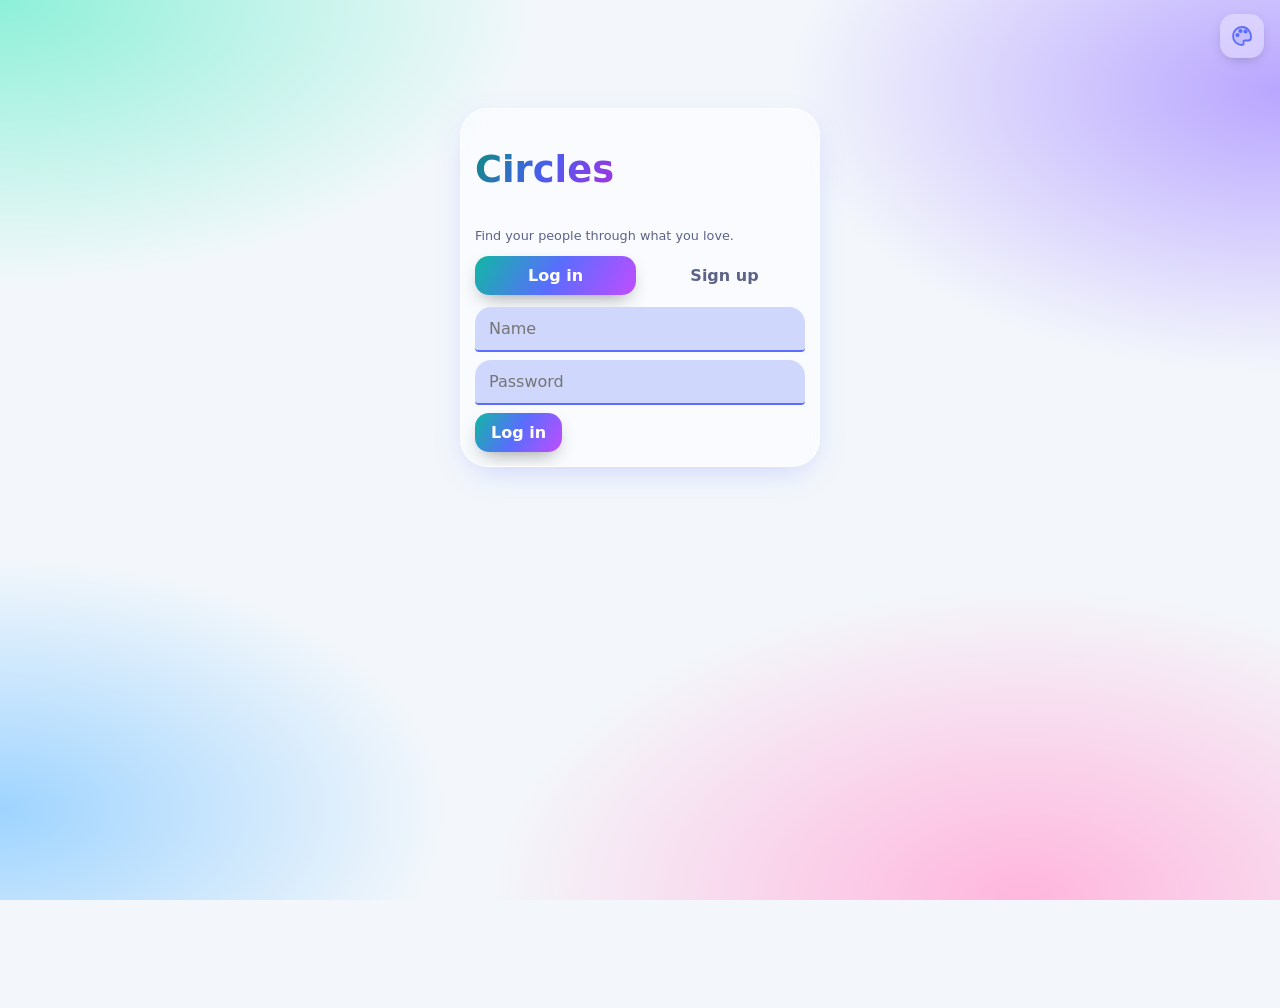
<file: index.html>
<!doctype html>
<html lang="en">
<head>
<!--
=====================================================================
 CIRCLES - a hobby-themed social app, all in ONE html file
=====================================================================
 The file has two big parts:
   <style>   the looks (CSS), written in layers - read its guide first
   <script>  the behaviour, split into four sections:
       ICONS       the drawings (hobby, navigation and reaction icons)
       MODELS  M   the data and the rules. Saves to the browser. No HTML here.
       VIEWS   V   functions that turn data into HTML text. They never change data.
       CONTROLLER C  what happens on a click: tell the Model to change the data,
                   then call render() so the View redraws the page.

 The loop that drives everything:
   click -> C.something() -> M changes + saves data -> render() -> V builds HTML -> page updates

 Saved in the browser (localStorage):
   circles-db-v2   users, posts, comments and direct messages
   circles-dark    "1" or "0"  (dark mode on/off)
   circles-skin    aurora | holographic | deep-ocean | classic

 Everything lives in your own browser - there is no shared server, so
 other people on other devices do not see your posts. Passwords are
 hashed (salted SHA-256), but this is a prototype, not a real login system.
=====================================================================
-->
<meta charset="utf-8">
<meta name="viewport" content="width=device-width, initial-scale=1, viewport-fit=cover">
<title>Circles</title>
<style>
/* ---------------------------------------------------------------------
   HOW THE CSS IS LAYERED
   CSS rules further DOWN override earlier ones when they are equally
   specific, so the file is a stack of layers:
     1. Foundation + hobby colours   variables (--bg, --ac ...) per hobby
     2. Base + components            plain layout: header, nav, cards, buttons
     3. Neumorphic layer             soft "pressed / raised" button look and dark mode
     4. Header, messages, files      square header, DM button, bubbles, file picker
     5. Skins                        Aurora / Holographic / Deep Ocean colours
     6. Shared skin rules            how those colours are applied on non-hobby pages
     7. Menu, comments, posts        appearance menu, threaded comments, square posts
     8. Classic fixes                tweaks for the "classic" skin

   WHICH ATTRIBUTES SWITCH THE LOOK (set by render() in the script)
     <body data-theme="swimming|books|...|none">  the hobby being viewed;
            "none" on Popular, Explore, My hobbies, Profile, Messages, login
     <body data-mode="light|dark">                 light or dark mode
     <body data-skin="aurora|holographic|...">     chosen theme (neutral pages only)
     <div data-h="swimming">                       a post/row: gives it its hobby's
            like/dislike colours (--up1/--up2 = like, --dn1/--dn2 = dislike)

   THE ":not(#x)" TRICK
   Writing body:not(#x) adds one "id" worth of priority to a selector, so a
   rule wins over the theme rules without needing !important.
   --------------------------------------------------------------------- */
/* ===== SHARED FOUNDATION: same font, shape and layout on every page ===== */
:root{
  --f:system-ui,-apple-system,"Segoe UI",Roboto,sans-serif;
  --r:14px;
  /* default colours (login screen and Popular page); each hobby overrides them below */
  --bg:#efede8;--card:#fff;--ink:#222;--mut:#6b6b6b;--ac:#3b3b3b;--on:#fff;
  /* default like/dislike colours */
  --up1:#2e9e5b;--up2:#7fd36b;--dn1:#e8742a;--dn2:#f2a45c;--uptx:#fff;--dntx:#fff}

/* ===== HOBBY COLOURS: colours only, nothing else may change per hobby =====
   Line 1 = page palette (header, background, buttons). Line 2 = like/dislike colours on that hobby's posts. */
/* Hobby palettes. Variables: --bg page, --card post background, --ink text, --mut faint text, --ac accent, --on text on the accent. */
[data-theme=swimming]{--bg:#dff1f5;--card:#f8fdff;--ink:#073247;--mut:#4d7a8c;--ac:#0b7fa8;--on:#fff}
[data-h=swimming]{--up1:#1e90ff;--up2:#38d0e8;--dn1:#ff5a47;--dn2:#ff9a62}
[data-theme=books]{--bg:#e7dcc6;--card:#f3ead8;--ink:#1a1714;--mut:#6e5a47;--ac:#4a2f1b;--on:#f3ead8}
[data-h=books]{--up1:#b9791f;--up2:#dcae4e;--dn1:#7a1f2b;--dn2:#b8465a}
[data-theme=gardening]{--bg:#e2ebd6;--card:#f4f8ec;--ink:#1d3320;--mut:#5b7552;--ac:#3f7a38;--on:#fff}
[data-h=gardening]{--up1:#2f9e44;--up2:#8bd450;--dn1:#e8590c;--dn2:#f5a623}
[data-theme=gaming]{--bg:#14102a;--card:#201a40;--ink:#ece8ff;--mut:#9d94d6;--ac:#8f6bff;--on:#14102a}
[data-h=gaming]{--up1:#22d3a0;--up2:#6bff8f;--dn1:#ff3b6b;--dn2:#ff7a45;--uptx:#14102a}
[data-theme=cooking]{--bg:#fbeedf;--card:#fff8ef;--ink:#3a1a10;--mut:#8a5a45;--ac:#b3301c;--on:#fff8ef}
[data-h=cooking]{--up1:#e8590c;--up2:#ffa94d;--dn1:#3b5bdb;--dn2:#74a0ff;--uptx:#3a1a10}
[data-theme=photography]{--bg:#1c1c1c;--card:#262626;--ink:#f0f0f0;--mut:#a0a0a0;--ac:#f2c14e;--on:#1c1c1c}
[data-h=photography]{--up1:#d99a1c;--up2:#f2c14e;--dn1:#4a6fa5;--dn2:#7fa3d1;--uptx:#1c1c1c}
[data-theme=running]{--bg:#fff1e8;--card:#fffaf6;--ink:#2a1608;--mut:#8a5a3a;--ac:#ff5a1f;--on:#fff}
[data-h=running]{--up1:#ff5a1f;--up2:#ffb347;--dn1:#2563eb;--dn2:#60a5fa}
[data-theme=music]{--bg:#1a1024;--card:#2a1a3a;--ink:#f5e9ff;--mut:#b79ad6;--ac:#e040fb;--on:#1a1024}
[data-h=music]{--up1:#e040fb;--up2:#ff80ab;--dn1:#00a8c0;--dn2:#4dd0e1}
[data-theme=painting]{--bg:#fdf6ee;--card:#fff;--ink:#2a2133;--mut:#7d6b8a;--ac:#e0457b;--on:#fff}
[data-h=painting]{--up1:#e0457b;--up2:#f5a623;--dn1:#2f9e98;--dn2:#2a7de1}
[data-theme=hiking]{--bg:#e9eadc;--card:#f6f6ec;--ink:#25301c;--mut:#6d7a5a;--ac:#6b4f2a;--on:#f6f6ec}
[data-h=hiking]{--up1:#4a8f3a;--up2:#9ccc65;--dn1:#8d5a2b;--dn2:#c98f4a}
[data-theme=cycling]{--bg:#e8f0f7;--card:#f7fbff;--ink:#10243a;--mut:#587490;--ac:#1769c9;--on:#fff}
[data-h=cycling]{--up1:#1769c9;--up2:#42a5f5;--dn1:#ef6c00;--dn2:#ffb300}
[data-theme=yoga]{--bg:#f1ebf5;--card:#fbf8fd;--ink:#3a2d4a;--mut:#8a7b9c;--ac:#8e6bbf;--on:#fff}
[data-h=yoga]{--up1:#8e6bbf;--up2:#d1a5ec;--dn1:#e08a6b;--dn2:#f4b183}
[data-theme=fishing]{--bg:#dfe9ea;--card:#f1f7f7;--ink:#14302f;--mut:#547572;--ac:#1f6f6b;--on:#fff}
[data-h=fishing]{--up1:#1f8f86;--up2:#5fd1bd;--dn1:#d9534f;--dn2:#f08a5d}
[data-theme=knitting]{--bg:#f6e9ea;--card:#fff6f6;--ink:#4a1d2c;--mut:#9a6a77;--ac:#c2415d;--on:#fff}
[data-h=knitting]{--up1:#c2415d;--up2:#ef8aa0;--dn1:#4b6cb7;--dn2:#8fa8e8}
[data-theme=chess]{--bg:#d9d4cc;--card:#efece6;--ink:#111;--mut:#5b564e;--ac:#111;--on:#efece6}
[data-h=chess]{--up1:#3d3d3d;--up2:#7a7a7a;--dn1:#c9a227;--dn2:#f0d56a;--dntx:#111}
[data-theme=astronomy]{--bg:#0b1026;--card:#151c3d;--ink:#e6ebff;--mut:#8d9bd1;--ac:#ffd166;--on:#0b1026}
[data-h=astronomy]{--up1:#ffd166;--up2:#ffe9a3;--dn1:#7b61ff;--dn2:#b39dff;--uptx:#0b1026}

/* ===== BASE ===== */
*{box-sizing:border-box}
html,body{margin:0;min-height:100%}
button,input,textarea{font:inherit}
body{--line:color-mix(in srgb,var(--ink) 18%,transparent);background:var(--bg);color:var(--ink);font-family:var(--f);transition:background .3s,color .3s}
header{background:var(--ac);color:var(--on);padding:calc(env(safe-area-inset-top,0px) + 16px) 18px 16px;display:flex;justify-content:space-between;align-items:center;gap:12px}
header h1{margin:0;font-size:1.4rem}
main{padding:16px 16px 120px;max-width:640px;margin:0 auto}
nav{position:fixed;left:0;right:0;bottom:0;display:flex;justify-content:center;gap:8px;padding:10px 8px calc(env(safe-area-inset-bottom,0px) + 12px);pointer-events:none}
nav button{display:flex;align-items:center;justify-content:center;width:48px;height:48px;pointer-events:auto;border:0;border-radius:14px;background:var(--card);color:var(--mut);cursor:pointer;box-shadow:0 2px 8px rgba(0,0,0,.18)}
nav button.on{background:var(--ac);color:var(--on)}
button:focus-visible,input:focus-visible,textarea:focus-visible{outline:2px solid var(--ac);outline-offset:2px}
.hico{opacity:.9;flex:none}.ico{flex:none;color:var(--ac)}

/* ===== COMPONENTS ===== */
.card{background:var(--card);border-radius:var(--r);padding:14px;margin-bottom:12px;overflow-wrap:anywhere}
.card img.ph{width:100%;border-radius:calc(var(--r) / 2);display:block;margin-top:8px}
.meta{color:var(--mut);font-size:.8rem}
textarea,input[type=text],input[type=password]{width:100%;color:var(--ink);background:var(--bg);border:1px solid var(--line);border-radius:calc(var(--r) / 2);padding:10px;margin-bottom:8px}
.btn{background:var(--ac);color:var(--on);border:0;border-radius:calc(var(--r) / 2);padding:10px 16px;cursor:pointer}
.btn.ghost{background:none;color:var(--mut);padding:4px 6px;font-size:.8rem}
.row{display:flex;justify-content:space-between;align-items:center;gap:12px}
.name,.who{display:flex;align-items:center;gap:12px}.who{cursor:pointer}
.name h2{margin:0}
.empty{color:var(--mut);text-align:center;padding:32px 8px}
.tog{display:flex;gap:8px;margin-bottom:12px}
.tog .btn{flex:1;background:none;color:var(--ac);border:1px solid var(--ac)}.tog .btn.on{background:var(--ac);color:var(--on)}
.av{border-radius:50%;object-fit:cover;background:var(--ac);color:var(--on);display:flex;align-items:center;justify-content:center;font-weight:700;flex:none}
.cm{border-top:1px solid var(--line);margin-top:10px;padding-top:8px}
.cm p{margin:6px 0}.faded{opacity:.5}
.auth{margin:12vh auto 0;max-width:360px}.err{color:#c0392b}
/* .toast = small message at the bottom of the screen (replaces the native alert pop-ups) */
.toast{position:fixed;left:50%;bottom:84px;transform:translateX(-50%);max-width:min(90vw,380px);background:#2b2b2b;color:#fff;padding:10px 16px;border-radius:14px;font-size:.88rem;box-shadow:0 6px 20px rgba(0,0,0,.3);z-index:1000;text-align:center}

/* ===== POST ACTIONS (like / dislike / comment / hide) ===== */
.acts{display:flex;align-items:flex-end;gap:4px;margin-top:10px;flex-wrap:wrap}
.acts button{display:flex;align-items:center;justify-content:center;width:36px;height:36px;padding:0;background:none;border:1px solid var(--line);border-radius:50%;color:var(--mut);cursor:pointer}
.acts button .ri{width:20px;height:20px}
.cb{display:inline-flex;flex-direction:column;align-items:center;gap:3px}   /* one reaction = number on top, round button below */
.cn{font-size:.85rem;line-height:1;font-weight:800;color:var(--mut)}
.acts>.cb .cn{font-size:.78rem}
.cb:has(button.up) .cn{color:var(--up1)}
.cb:has(button.dn) .cn{color:var(--dn1)}
.cn[data-n="0"],.cn[data-n=""]{visibility:hidden}   /* zero counts stay invisible but keep their space */
.cact{margin-top:6px}                                 /* the same row, but under a comment: smaller */
.cact button{width:30px;height:30px}
.cact button .ri{width:15px;height:15px}
.acts button.on{color:var(--on);background:var(--ac);border-color:var(--ac)}
.acts button.up{--c1:var(--up1);--c2:var(--up2);--tx:var(--uptx)}
.acts button.dn{--c1:var(--dn1);--c2:var(--dn2);--tx:var(--dntx)}
.acts button.up,.acts button.dn{color:var(--c1);border-color:color-mix(in srgb,var(--c1) 45%,transparent);background:linear-gradient(135deg,color-mix(in srgb,var(--c1) 16%,transparent),color-mix(in srgb,var(--c2) 16%,transparent))}
.acts button.up.on,.acts button.dn.on{color:var(--tx);border-color:transparent;background:linear-gradient(135deg,var(--c1),var(--c2))}

/* ===== VARIANT: Neumorphic buttons + Tonal posts, with dark/light mode ===== */
:root{--r:28px;--f:Roboto,"Google Sans","Segoe UI",system-ui,-apple-system,sans-serif;--ac:#6c63ff;--on:#fff}
/* both modes are derived from each hobby's accent colour */
/* Light and dark mode: both are generated from each hobby's accent colour (--ac) mixed with white or near-black.
   --acx is the accent as used on screen (lightened in dark mode); --k controls how strong the soft shadows are.
*/
body[data-mode=light]{--acx:var(--ac);--bg:color-mix(in srgb,var(--ac) 13%,#f6f5f2);--card:color-mix(in srgb,var(--ac) 5%,#fff);--ink:#1a1b20;--mut:#666a76;--k:.14}
body[data-mode=dark]{--acx:color-mix(in srgb,var(--ac) 50%,#fff);--bg:color-mix(in srgb,var(--ac) 14%,#0e0f13);--card:color-mix(in srgb,var(--ac) 18%,#14161b);--ink:#eceef3;--mut:#9a9eac;--on:#0e0f13;--k:.085}
/* Neumorphism: every raised button has TWO shadows, a dark one (--sd) down-right and a light one (--sl) up-left.
   --raise / --small = sticking out, --press = pushed in.
*/
body{--surf:var(--bg);--tone:color-mix(in srgb,var(--acx) 11%,var(--bg));--tone2:color-mix(in srgb,var(--acx) 21%,var(--bg));
 --sd:oklch(from var(--bg) calc(l - var(--k)) c h);--sl:oklch(from var(--bg) calc(l + var(--k)) c h);
 --raise:7px 7px 16px var(--sd),-7px -7px 16px var(--sl);--small:4px 4px 9px var(--sd),-4px -4px 9px var(--sl);--press:inset 5px 5px 10px var(--sd),inset -5px -5px 10px var(--sl)}
/* inside a post the surface is the tone colour, so button shadows are recomputed from it */
.card{--surf:var(--tone);--sd:oklch(from var(--tone) calc(l - var(--k)) c h);--sl:oklch(from var(--tone) calc(l + var(--k)) c h);
 --small:4px 4px 9px var(--sd),-4px -4px 9px var(--sl);--press:inset 4px 4px 8px var(--sd),inset -4px -4px 8px var(--sl)}
.ico,.hico,.ni,.ri{stroke-width:1.8}
.ico{color:var(--acx)}
button:focus-visible,input:focus-visible,textarea:focus-visible{outline-color:var(--acx)}

/* posts: tonal bento */
header{background:var(--acx);color:var(--on);border-radius:0 0 40px 40px;padding-bottom:24px}
.card{background:var(--tone);box-shadow:none;border:0}
.card img.ph{border-radius:20px}
.av{background:var(--tone2);color:var(--acx);box-shadow:none}
textarea,input[type=text],input[type=password]{background:var(--tone2);border:0;border-bottom:2px solid var(--acx);border-radius:16px 16px 4px 4px;padding:12px 14px;box-shadow:none;color:var(--ink)}

/* buttons: neumorphic */
nav button{background:var(--bg);color:var(--mut);box-shadow:var(--small);border-radius:18px}
nav button.on{background:var(--bg);color:var(--acx);box-shadow:var(--press)}
.btn{background:var(--surf);color:var(--acx);font-weight:700;border-radius:16px;box-shadow:var(--small)}
.btn:active{box-shadow:var(--press)}
.btn.ghost{background:none;box-shadow:none;color:var(--mut)}
.tog .btn{border:0;color:var(--mut)}
.tog .btn.on{background:var(--surf);color:var(--acx);box-shadow:var(--press)}
.acts button{border:0;background-color:var(--surf);box-shadow:3px 3px 7px var(--sd),-3px -3px 7px var(--sl)}
.acts button.on:not(.up):not(.dn){background:var(--surf);color:var(--acx);box-shadow:inset 3px 3px 6px var(--sd),inset -3px -3px 6px var(--sl)}
body[data-mode=dark] .acts button.up:not(.on),body[data-mode=dark] .acts button.dn:not(.on){color:color-mix(in srgb,var(--c1) 60%,#fff)}

body[data-mode=dark] header{background:color-mix(in srgb,var(--ac) 42%,#14151b);color:var(--ink)}

/* Header buttons (DM, + , appearance, join/leave): a square with a translucent version of the header's own text colour. */
/* ===== v2: square header, icon left, DM button, file picker, messages ===== */
header{border-radius:0;padding:calc(env(safe-area-inset-top,0px) + 14px) 16px 14px}
.hl{display:flex;align-items:center;gap:12px;min-width:0}
header h1{font-size:1.35rem;white-space:nowrap;overflow:hidden;text-overflow:ellipsis}
.hico{opacity:1;flex:none}
/* .dmbtn is the shared style for ALL square header buttons, not only messages. */
.dmbtn{position:relative;flex:none;width:44px;height:44px;border:0;border-radius:14px;display:flex;align-items:center;justify-content:center;cursor:pointer;color:inherit;background:color-mix(in srgb,currentColor 16%,transparent)}
.dmbtn.on{background:color-mix(in srgb,currentColor 30%,transparent);box-shadow:inset 0 0 0 2px currentColor}
.dmbtn:active{transform:scale(.96)}
.hr{display:flex;gap:6px;flex:none}
.hr .dmbtn{width:42px;height:42px}
/* .badge = the red unread counter on the DM button (.badge.in is the same thing inside a conversation row). */
.badge{position:absolute;top:-5px;right:-5px;min-width:18px;height:18px;padding:0 5px;border-radius:9px;background:#ff4d4f;color:#fff;font-size:.7rem;font-weight:700;display:flex;align-items:center;justify-content:center}
.badge.in{position:static;margin-top:4px;margin-left:auto}
/* file picker */
input[type=file]{width:100%;color:var(--mut);font-size:.85rem;padding:8px;border:0;border-radius:16px;background:var(--tone2);margin-bottom:8px}
input[type=file]::file-selector-button{margin-right:12px;border:0;border-radius:12px;padding:9px 14px;background:var(--surf);color:var(--acx);font:inherit;font-weight:700;cursor:pointer;box-shadow:var(--small)}
input[type=file]::file-selector-button:active{box-shadow:var(--press)}
/* messages */
.convo{cursor:pointer}.cv{min-width:0}.cr{text-align:right;flex:none;display:flex;flex-direction:column;align-items:flex-end}
.cut{white-space:nowrap;overflow:hidden;text-overflow:ellipsis;max-width:46vw}
.pick{padding:8px 0}
.btn{white-space:nowrap}
.row>h2{margin:0;font-size:1.2rem}
.msgs{display:flex;flex-direction:column;gap:6px;margin:12px 0}
/* Chat bubbles in a direct-message conversation: .me = yours (right), .them = theirs (left). */
.bub{max-width:80%;padding:10px 14px;border-radius:20px;line-height:1.35;overflow-wrap:anywhere}
.bub.me{align-self:flex-end;background:var(--acx);color:var(--on);border-bottom-right-radius:6px}
.bub.them{align-self:flex-start;background:var(--tone);border-bottom-left-radius:6px}
.bt{font-size:.68rem;opacity:.7;margin-top:2px}
.dmcomp{display:flex;gap:8px;align-items:flex-start;margin-top:12px}
.dmcomp input{flex:1;margin:0}

/* ===== THEMES ===== */
/* Skins. Two lines per skin (light + dark). Each line sets the same 20 variables that the shared rules below read:
     --bg page colour   --card post colour   --ink text   --mut faint text   --acx accent
     --bon text on gradient buttons   --hon text on the header
     --mesh page background (soft coloured blobs)   --hdr header background   --hfx glossy overlay on the header
     --cbg / --cbd / --csh / --cblur   card background, border, shadow, blur ("glass" effect)
     --grad main gradient (buttons, avatars, active nav)   --tgrad gradient used for heading text
     --navb / --navbd / --navsh   nav button background, border, shadow   --glow glow on the active nav button
   Optional extras a skin may add (each has a fallback below): --deco, --hsh, --hls, --htt, --hf, --hts, --cr, --btnsh.
   To make a new skin: copy two lines, change the name in [data-skin=...] and the colours, and add it to SKINS in the script.
*/
body[data-theme=none][data-skin=aurora][data-mode=light]{--bg:#eef3fb;--card:#fff;--ink:#16183a;--mut:#5c6288;--acx:#5b6cff;--bon:#fff;--hon:#fff;--mesh:radial-gradient(60% 45% at 0% 0%,#8ef0d8 0,transparent 70%),radial-gradient(55% 45% at 100% 10%,#b9a6ff 0,transparent 70%),radial-gradient(60% 50% at 80% 100%,#ffb6dd 0,transparent 70%),radial-gradient(50% 40% at 0% 90%,#9fd4ff 0,transparent 70%),#f3f7fb;--hdr:linear-gradient(110deg,#10b8a3,#5b6cff 55%,#c04dff);--hfx:radial-gradient(60% 140% at 85% -30%,rgba(255,255,255,.5),transparent 60%);--cbg:rgba(255,255,255,.55);--cbd:1px solid rgba(255,255,255,.75);--csh:0 10px 34px -12px rgba(91,108,255,.35);--cblur:blur(18px) saturate(160%);--grad:linear-gradient(120deg,#10b8a3,#5b6cff,#c04dff);--tgrad:linear-gradient(120deg,#0a8f80,#4b5cf0,#a233e0);--navb:rgba(255,255,255,.6);--navbd:rgba(255,255,255,.8);--navsh:0 8px 20px -8px rgba(91,108,255,.45);--glow:0 10px 24px -6px rgba(91,108,255,.7);}
body[data-theme=none][data-skin=aurora][data-mode=dark]{--bg:#080b1f;--card:#12142e;--ink:#eef0ff;--mut:#a3a9d6;--acx:#8ea0ff;--bon:#0a0c22;--hon:#fff;--mesh:radial-gradient(55% 45% at 0% 0%,rgba(16,184,163,.45),transparent 70%),radial-gradient(55% 45% at 100% 15%,rgba(139,92,255,.5),transparent 70%),radial-gradient(60% 50% at 70% 100%,rgba(255,80,180,.35),transparent 70%),#070a1c;--hdr:linear-gradient(110deg,#0b7f78,#3a3fd0 55%,#8a2fc9);--hfx:radial-gradient(60% 140% at 85% -30%,rgba(255,255,255,.22),transparent 60%);--cbg:rgba(20,24,56,.55);--cbd:1px solid rgba(255,255,255,.12);--csh:0 12px 40px -14px rgba(120,100,255,.55);--cblur:blur(18px) saturate(160%);--grad:linear-gradient(120deg,#2ee6c8,#7b8cff,#d36bff);--tgrad:linear-gradient(120deg,#2ee6c8,#8ea0ff,#e08aff);--navb:rgba(20,24,56,.6);--navbd:rgba(255,255,255,.14);--navsh:0 0 18px -6px rgba(123,140,255,.6);--glow:0 0 24px rgba(123,140,255,.75);}
body[data-theme=none][data-skin=holographic][data-mode=light]{--bg:#fbf8ff;--card:#fff;--ink:#241f4a;--mut:#6c6a96;--acx:#6a5af0;--bon:#1d1a44;--hon:#2a2350;--mesh:radial-gradient(60% 45% at 10% 5%,#ffc9ec,transparent 70%),radial-gradient(60% 45% at 95% 20%,#bfe3ff,transparent 70%),radial-gradient(60% 50% at 70% 100%,#c9ffe9,transparent 70%),radial-gradient(50% 40% at 0% 85%,#fff1b8,transparent 70%),#fbf8ff;--hdr:linear-gradient(115deg,#ff9bd5,#9ec8ff 30%,#9affd9 55%,#ffe98a 78%,#ffa6e0);--hfx:linear-gradient(105deg,transparent 35%,rgba(255,255,255,.65) 50%,transparent 65%);--cbg:linear-gradient(135deg,rgba(255,255,255,.8),rgba(255,232,248,.6) 40%,rgba(224,238,255,.6) 70%,rgba(226,255,244,.65));--cbd:1px solid rgba(255,255,255,.95);--csh:0 0 0 1px rgba(160,120,255,.16),0 12px 34px -14px rgba(120,140,255,.55);--cblur:blur(18px) saturate(160%);--grad:linear-gradient(120deg,#ff7ac8,#7aa8ff,#4fe0b8);--tgrad:linear-gradient(120deg,#d6329c,#3f6fe0,#139b78);--navb:rgba(255,255,255,.7);--navbd:rgba(255,255,255,.95);--navsh:0 8px 20px -8px rgba(122,168,255,.7);--glow:0 10px 24px -6px rgba(255,122,200,.7);}
body[data-theme=none][data-skin=holographic][data-mode=dark]{--bg:#0b0a1a;--card:#16142c;--ink:#f1eeff;--mut:#aaa6d6;--acx:#b9a8ff;--bon:#120f2a;--hon:#fff;--mesh:radial-gradient(55% 45% at 5% 0%,rgba(255,110,200,.4),transparent 70%),radial-gradient(55% 45% at 100% 20%,rgba(110,160,255,.4),transparent 70%),radial-gradient(60% 50% at 60% 100%,rgba(70,230,190,.32),transparent 70%),#0b0a1a;--hdr:linear-gradient(115deg,#a1317a,#3f5fc4 35%,#118a73 62%,#b8a02a 82%,#a1317a);--hfx:linear-gradient(105deg,transparent 35%,rgba(255,255,255,.28) 50%,transparent 65%);--cbg:linear-gradient(135deg,rgba(255,255,255,.11),rgba(180,160,255,.08) 50%,rgba(110,255,220,.09));--cbd:1px solid rgba(255,255,255,.15);--csh:0 12px 36px -14px rgba(150,130,255,.5);--cblur:blur(18px) saturate(160%);--grad:linear-gradient(120deg,#ff7ac8,#7aa8ff,#4fe0b8);--tgrad:linear-gradient(120deg,#ff9bd5,#9ec8ff,#7affd0);--navb:rgba(22,20,44,.65);--navbd:rgba(255,255,255,.16);--navsh:0 0 18px -6px rgba(122,168,255,.7);--glow:0 0 24px rgba(255,122,200,.6);}
body[data-theme=none][data-skin=deep-ocean][data-mode=light]{--bg:#e8f7fd;--card:#fff;--ink:#08283e;--mut:#4a7a92;--acx:#0a7bb8;--bon:#fff;--hon:#fff;--mesh:radial-gradient(70% 45% at 50% -5%,#b8f2ff,transparent 70%),radial-gradient(60% 50% at 0% 100%,#8fd0ff,transparent 70%),radial-gradient(60% 50% at 100% 90%,#7fe8d6,transparent 70%),#e8f7fd;--hdr:linear-gradient(110deg,#0a6fb8,#12a6c9 50%,#1fc9a8);--hfx:linear-gradient(180deg,rgba(255,255,255,0.34),transparent 65%);--cbg:rgba(255,255,255,.6);--cbd:1px solid rgba(255,255,255,.85);--csh:0 12px 34px -14px rgba(10,111,184,.55);--cblur:blur(16px) saturate(150%);--grad:linear-gradient(120deg,#0a6fb8,#12a6c9,#1fc9a8);--tgrad:linear-gradient(120deg,#0a5a99,#0a8aa6,#0b9a80);--navb:rgba(255,255,255,.65);--navbd:rgba(255,255,255,.9);--navsh:0 8px 20px -8px rgba(10,111,184,.55);--glow:0 10px 24px -6px rgba(10,150,200,.75);}
body[data-theme=none][data-skin=deep-ocean][data-mode=dark]{--bg:#03101f;--card:#0a2238;--ink:#e6f8ff;--mut:#8fc2d6;--acx:#4fd4ff;--bon:#03233a;--hon:#fff;--mesh:radial-gradient(70% 45% at 50% -5%,rgba(40,170,220,.45),transparent 70%),radial-gradient(60% 50% at 0% 100%,rgba(10,70,160,.6),transparent 70%),radial-gradient(60% 50% at 100% 90%,rgba(20,200,170,.3),transparent 70%),#03101f;--hdr:linear-gradient(110deg,#06406e,#0a7a99 55%,#10a58a);--hfx:linear-gradient(180deg,rgba(255,255,255,0.14),transparent 65%);--cbg:rgba(8,40,70,.58);--cbd:1px solid rgba(120,220,255,.18);--csh:0 14px 40px -14px rgba(0,160,220,.55);--cblur:blur(16px) saturate(150%);--grad:linear-gradient(120deg,#3cc0ff,#33e0d0,#6fffc4);--tgrad:linear-gradient(120deg,#4fd4ff,#4ff0dc,#8fffd2);--navb:rgba(8,40,70,.7);--navbd:rgba(120,220,255,.2);--navsh:0 0 18px -6px rgba(60,192,255,.6);--glow:0 0 24px rgba(60,224,255,.7);}

/* ===== stunning non-themed pages (Popular, Explore, My hobbies, Profile, Messages, login) ===== */
/* Skin rules shared by every skin on the neutral pages. They read the variables defined just above.
   .chip = the little coloured square with the hobby icon in the hobby lists.
*/
.chip{width:46px;height:46px;border-radius:15px;display:grid;place-items:center;flex:none;background:linear-gradient(135deg,var(--up1),var(--up2));color:var(--uptx,#fff);box-shadow:0 8px 16px -8px var(--up1)}
/* Page background, header, cards, buttons, nav, avatars, chat bubbles: all coloured from the skin's variables. */
body[data-theme=none]:not([data-skin=classic]){background:var(--mesh);background-attachment:fixed;min-height:100vh}
body[data-theme=none]:not([data-skin=classic]) header{background:var(--hdr);color:var(--hon);position:relative;overflow:hidden;box-shadow:var(--hsh,0 12px 30px -14px rgba(0,0,0,.45))}
body[data-theme=none]:not([data-skin=classic]) header::before{content:"";position:absolute;inset:0;background:var(--hfx,none);pointer-events:none}
body[data-theme=none]:not([data-skin=classic]) header>*{position:relative}
body[data-theme=none]:not([data-skin=classic]) header h1{letter-spacing:var(--hls,0);text-transform:var(--htt,none);font-family:var(--hf,inherit);text-shadow:var(--hts,none)}
body[data-theme=none]:not([data-skin=classic]) .card{position:relative;overflow:hidden;background:var(--cbg);border:var(--cbd);box-shadow:var(--csh);backdrop-filter:var(--cblur,none);-webkit-backdrop-filter:var(--cblur,none);border-radius:var(--cr,var(--r))}
/* Posts get a tint of their hobby colour and a 5px stripe down the left edge (the ::before element). */
body[data-theme=none]:not([data-skin=classic]) .card[data-h]:not(.row){padding-left:19px;background:radial-gradient(90% 70% at 100% 0%,color-mix(in srgb,var(--up1) 16%,transparent),transparent 65%),var(--cbg)}
body[data-theme=none]:not([data-skin=classic]) .card[data-h]:not(.row)::before{content:"";position:absolute;left:0;top:0;bottom:0;width:5px;background:linear-gradient(var(--up1),var(--up2))}
/* .pcard = the profile card with a gradient banner behind the avatar. */
body[data-theme=none]:not([data-skin=classic]) .pcard{padding-top:14px}
body[data-theme=none]:not([data-skin=classic]) .pcard::before{content:"";position:absolute;left:0;right:0;top:0;height:92px;background:var(--grad)}
body[data-theme=none]:not([data-skin=classic]) .pcard>*{position:relative}
body[data-theme=none]:not([data-skin=classic]) .pcard .name{margin-top:52px;align-items:flex-end}
body[data-theme=none]:not([data-skin=classic]) .pcard .av{border:4px solid var(--bg)}
body[data-theme=none]:not([data-skin=classic]) main h2,body[data-theme=none]:not([data-skin=classic]) .auth h1{background:var(--tgrad);-webkit-background-clip:text;background-clip:text;color:transparent;display:inline-block;font-family:var(--hf,inherit)}
body[data-theme=none]:not([data-skin=classic]) .auth h1{font-size:2.3rem}
body[data-theme=none]:not([data-skin=classic]) .btn{background:var(--grad);color:var(--bon);box-shadow:var(--btnsh,0 8px 20px -8px rgba(0,0,0,.45));font-weight:700;border-radius:14px}
body[data-theme=none]:not([data-skin=classic]) .btn:active{transform:translateY(1px);box-shadow:none}
body[data-theme=none]:not([data-skin=classic]) .btn.ghost,body[data-theme=none]:not([data-skin=classic]) .tog .btn:not(.on){background:none;box-shadow:none;color:var(--mut)}
body[data-theme=none]:not([data-skin=classic]) nav button{background:var(--navb);border:1px solid var(--navbd);box-shadow:var(--navsh);color:var(--mut);backdrop-filter:blur(14px);-webkit-backdrop-filter:blur(14px)}
body[data-theme=none]:not([data-skin=classic]) nav button.on{background:var(--grad);color:var(--bon);border-color:transparent;box-shadow:var(--glow)}
body[data-theme=none]:not([data-skin=classic]) .av{background:var(--grad);color:var(--bon);box-shadow:0 4px 12px -4px rgba(0,0,0,.4)}
body[data-theme=none]:not([data-skin=classic]) .acts button{background-color:color-mix(in srgb,var(--ink) 6%,transparent);box-shadow:none;border:1px solid color-mix(in srgb,var(--ink) 14%,transparent)}
body[data-theme=none]:not([data-skin=classic]) .bub.me{background:var(--grad);color:var(--bon)}
body[data-theme=none]:not([data-skin=classic]) .bub.them{background:var(--cbg);border:var(--cbd);backdrop-filter:var(--cblur,none);-webkit-backdrop-filter:var(--cblur,none)}
body[data-theme=none]:not([data-skin=classic])[data-mode=light] .dmbtn{background:rgba(255,255,255,.34)}
body[data-theme=none]:not([data-skin=classic])[data-mode=dark] .dmbtn{background:rgba(255,255,255,.16)}
body[data-theme=none]:not([data-skin=classic]) .dmbtn.on{background:rgba(255,255,255,.5);box-shadow:inset 0 0 0 2px currentColor}
body[data-theme=none]:not([data-skin=classic])::before{content:"";position:fixed;inset:0;z-index:-1;pointer-events:none;background:var(--deco,none)}

/* .authstyle = the appearance button floating top-right on the login screen (there is no header there).
   .skinmenu = the dropdown with the Light/Dark switch and the theme list (.seg = the switch, .skinopt = one theme row).
*/
/* ===== theme button + menu ===== */
.authstyle{position:fixed;top:calc(env(safe-area-inset-top,0px) + 14px);right:16px;z-index:5;color:var(--acx)}
.authstyle .dmbtn{background:var(--card,rgba(255,255,255,.5));box-shadow:0 4px 14px -6px rgba(0,0,0,.35)}
.skinback{position:fixed;inset:0;z-index:29}
.skinmenu{position:fixed;z-index:30;right:12px;top:calc(env(safe-area-inset-top,0px) + 66px);width:min(280px,calc(100vw - 24px));padding:10px;border-radius:24px;background:var(--card);color:var(--ink);box-shadow:0 18px 44px -10px rgba(0,0,0,.5),0 0 0 1px rgba(128,128,160,.25);display:flex;flex-direction:column;gap:4px;backdrop-filter:blur(18px)}
.skinmenu .seg{display:flex;gap:4px;padding:4px;border-radius:18px;background:rgba(128,128,160,.16);margin-bottom:6px}
.skinmenu .seg button{flex:1;display:flex;align-items:center;justify-content:center;gap:6px;border:0;background:none;color:var(--mut);padding:9px 6px;border-radius:14px;font:inherit;font-weight:600;cursor:pointer}
.skinmenu .seg button.on{background:var(--card);color:var(--ink);box-shadow:0 2px 8px -2px rgba(0,0,0,.35)}
.skinmenu .seg .ico{width:18px;height:18px}
.skinhint{font-size:.72rem;color:var(--mut);padding:4px 10px 8px;line-height:1.3}
.skinopt{display:flex;align-items:center;gap:12px;border:0;background:none;color:var(--ink);padding:8px 10px;border-radius:16px;font:inherit;font-weight:600;cursor:pointer;text-align:left}
.skinopt:hover{background:rgba(128,128,160,.14)}
.skinopt.on{background:rgba(128,128,160,.22)}
.skinopt .sw{width:30px;height:30px;border-radius:10px;flex:none;box-shadow:inset 0 0 0 1px rgba(255,255,255,.4),0 4px 10px -4px rgba(0,0,0,.4)}
.skinopt .ck{margin-left:auto;color:var(--acx)}
.dmsearch{width:100%;margin:10px 0 6px}
#dmres{max-height:46vh;overflow:auto}

/* Comments. Each comment is a .cmt; replies are .cmt inside .cmt, indented with a line in the hobby colour.
   After 3 levels (.flat) the indent stops so replies don't get squeezed on a phone.
*/
/* ===== threaded comments ===== */
/* .cmh = comment header (avatar, name, time). */
.cmt{margin:10px 0 0}
.cmt .cmt{margin-left:12px;padding-left:12px;border-left:2px solid color-mix(in srgb,var(--up1,var(--ac)) 45%,transparent)}
.cmt .cmt.flat{margin-left:0}
.cmh{display:flex;align-items:center;gap:8px}
.cmt>p{margin:4px 0 0}

/* .composer = the single comment box under a post. When you press reply on a comment it shows "Replying to ..." (.replying) above the field. */
.composer{margin-top:12px}
.cin{display:flex;align-items:center;gap:4px}
.cin input[type=text]{flex:1;min-width:0;margin:0;padding:7px 14px;font-size:.88rem;border-radius:999px;background:color-mix(in srgb,var(--ink,#000) 4%,transparent);border:1px solid color-mix(in srgb,var(--ink,#000) 12%,transparent);box-shadow:none;color:var(--ink)}
.cin input[type=text]::placeholder{color:var(--mut);opacity:.8}
.sendbtn{flex:none;width:34px;height:34px;display:grid;place-items:center;border:0;border-radius:50%;background:none;color:var(--acx,var(--ac));cursor:pointer}
.sendbtn:hover{background:color-mix(in srgb,var(--acx,var(--ac)) 14%,transparent)}
.sendbtn:active{transform:scale(.92)}
.replying{display:flex;align-items:center;justify-content:space-between;font-size:.78rem;color:var(--mut);padding:0 6px 6px}
.replying button{border:0;background:none;color:var(--mut);cursor:pointer;font-size:.9rem;padding:2px 6px;border-radius:8px}

/* ===== posts are angular (no rounded corners) =====
   `:not(#x)` adds an id's worth of specificity so these win over the theme rules above without !important */
body:not(#x) .card[data-h]:not(.row){border-radius:0}
body:not(#x) .card[data-h]:not(.row) img.ph{border-radius:0}
body:not(#x) .card[data-h]:not(.row)::before{border-radius:0}

/* ===== account deletion / destructive buttons ===== */
/* Delete-account area in "Edit profile". */
.danger{margin-top:18px;padding-top:12px;border-top:1px solid color-mix(in srgb,var(--ink,#000) 14%,transparent)}
.danger p{margin:0 0 10px}
body:not(#x) .dangerlink{color:#d93a3a}
body:not(#x) .danger-btn{background:#d93a3a;color:#fff;box-shadow:none}

/* hobby icon next to the poster's name: no background, drawn in the hobby colour, clickable */
.nm{display:flex;align-items:center;gap:6px}
.hbadge{display:inline-grid;place-items:center;flex:none;background:none;border:0;padding:0;margin:0;color:var(--up1);cursor:pointer;transition:transform .12s}
.hbadge svg{width:30px;height:30px;color:inherit}
body[data-mode=dark] .hbadge{color:color-mix(in srgb,var(--up1) 62%,#fff)}   /* lighter in dark mode so dark colours (chess) stay visible */
.hbadge:hover{transform:scale(1.12)}.hbadge:active{transform:scale(.94)}

/* Classic skin on neutral pages: it keeps the old neumorphic look, but the reaction buttons are flat like the other skins. */
/* classic on neutral pages: flat reaction buttons like the other themes */
body[data-theme=none][data-skin=classic] .acts button{background-color:color-mix(in srgb,var(--ink) 6%,transparent);box-shadow:none;border:1px solid color-mix(in srgb,var(--ink) 14%,transparent)}
body[data-theme=none][data-skin=classic] .acts button.on:not(.up):not(.dn){background-color:color-mix(in srgb,var(--acx) 16%,transparent);color:var(--acx);box-shadow:none}

/* classic posts: thin divider + the hobby colour stripe on the left edge */
body[data-theme=none][data-skin=classic] .card[data-h]:not(.row){box-shadow:0 1px 0 color-mix(in srgb,var(--ink) 8%,transparent);position:relative;overflow:hidden;padding-left:19px}
body[data-theme=none][data-skin=classic] .card[data-h]:not(.row)::before{content:"";position:absolute;left:0;top:0;bottom:0;width:5px;background:linear-gradient(var(--up1),var(--up2))}
body:not(#x) .dmbtn.leavebtn.confirm{background:#d93a3a;color:#fff;box-shadow:none}

/* classic profile card: same size and layout as the other skins (banner behind the avatar), banner coloured from the accent */
body[data-theme=none][data-skin=classic] .pcard{position:relative;overflow:hidden;padding-top:14px;border:1px solid transparent}
body[data-theme=none][data-skin=classic] .pcard::before{content:"";position:absolute;left:0;right:0;top:0;height:92px;background:linear-gradient(135deg,color-mix(in srgb,var(--acx) 80%,#000),var(--acx) 55%,color-mix(in srgb,var(--acx) 55%,#fff))}
body[data-theme=none][data-skin=classic] .pcard>*{position:relative}
body[data-theme=none][data-skin=classic] .pcard .name{margin-top:52px;align-items:flex-end}
body[data-theme=none][data-skin=classic] .pcard .av{border:4px solid var(--bg)}

/* classic cards get the same invisible 1px border the other skins have, so every card (profile, edit form, hobby rows, messages) ends up exactly the same size */
body[data-theme=none][data-skin=classic] .card{border:1px solid transparent}

/* classic: headings and chat bubbles take exactly the same space as in the other skins
   (the other skins make headings inline-block for their gradient text, which changes the spacing around them) */
body[data-theme=none][data-skin=classic] main h2{display:inline-block}
body[data-theme=none][data-skin=classic] .bub.them{border:1px solid transparent}
</style>
</head>
<body>
<div id="app"></div>
<script>
// Every icon is just the inside of a 24x24 <svg>. svg() wraps it, ico() draws hobby/nav icons, rico() draws reaction icons.
// T = soft "tinted" fill, F = solid fill, so one icon can mix outline and filled parts.
// ===== ICONS =====
// Icon library: hobby icons, nav icons, and per-hobby reaction icons.
const T='fill="currentColor" fill-opacity=".16"',F='fill="currentColor"';
// The star shape is reused (Popular icon, Gaming "like").
const STAR=`<path d="M12 3l2.6 5.6 6.1.8-4.5 4.2 1.2 6L12 16.6 6.6 19.6l1.2-6L3.3 9.4l6.1-.8z" ${T}/>`;
// ICONS: hobby icons (swimming ... astronomy) and navigation icons (n_...). n_dm is the envelope on the DM button.
const ICONS={
  n_dm:`<rect x="3" y="5" width="18" height="14" rx="3" ${T}/><path d="M4 7.5l8 6 8-6"/>`,
  swimming:`<circle cx="17" cy="6" r="2.2" ${F}/><path d="M4 12.5l5-3.5 4 2 2.5-3"/><path d="M12.5 11.5l2.5 2.5"/><path d="M2 16.5c2.2 0 2.2-1.5 4.5-1.5s2.2 1.5 4.5 1.5 2.2-1.5 4.5-1.5 2.2 1.5 4.5 1.5M2 20.5c2.2 0 2.2-1.5 4.5-1.5s2.2 1.5 4.5 1.5 2.2-1.5 4.5-1.5 2.2 1.5 4.5 1.5"/>`,
  books:`<path d="M12 6.5C10 5 7 4.5 3 4.5v13.5c4 0 7 .5 9 2 2-1.5 5-2 9-2V4.5c-4 0-7 .5-9 2z" ${T}/><path d="M12 6.5v13.5M6 8.5c1.5 0 3 .2 4.5.8M6 12c1.5 0 3 .2 4.5.8M18 8.5c-1.5 0-3 .2-4.5.8M18 12c-1.5 0-3 .2-4.5.8"/>`,
  gardening:`<path d="M5.5 15h13l-1.5 6H7z" ${T}/><path d="M12 15V9.5"/><path d="M12 10.5c0-3.5-2.5-5.5-6.5-5.5 0 3.5 2.5 5.5 6.5 5.5zM12 13c0-3 2-4.5 5.5-4.5 0 3-2 4.5-5.5 4.5z" ${T}/>`,
  gaming:`<path d="M7 7h10a5 5 0 0 1 4.8 6.5l-1 3.5a2.5 2.5 0 0 1-4.2 1l-1.8-2.5H9.2L7.4 18a2.5 2.5 0 0 1-4.2-1l-1-3.5A5 5 0 0 1 7 7z" ${T}/><path d="M7.5 10v4M5.5 12h4"/><circle cx="16" cy="11" r="1" ${F}/><circle cx="18.5" cy="13.5" r="1" ${F}/>`,
  cooking:`<path d="M4.5 12h15v5a3.5 3.5 0 0 1-3.5 3.5H8A3.5 3.5 0 0 1 4.5 17z" ${T}/><path d="M3 12h18M10.5 9.5h3M12 9.5V12"/><path d="M8 3c-1 1 1 2 0 3.5M12 2c-1 1 1 2 0 3.5M16 3c-1 1 1 2 0 3.5"/>`,
  photography:`<path d="M3 8.5a2 2 0 0 1 2-2h2.5L9 4h6l1.5 2.5H19a2 2 0 0 1 2 2V18a2 2 0 0 1-2 2H5a2 2 0 0 1-2-2z" ${T}/><circle cx="12" cy="13" r="4"/><circle cx="12" cy="13" r="1.6" ${F}/><circle cx="17.5" cy="9.5" r=".8" ${F}/>`,
  running:`<path d="M3 17v-4l4-1 2-3 3 2 5 2.5c2 .5 4 1 4 3.5v1H3z" ${T}/><path d="M3 20.5h18M9.5 10l1.5 2M12 11.5l1.5 1.5"/>`,
  music:`<path d="M9 18V6l10-2v12"/><circle cx="6.5" cy="18" r="2.5" ${T}/><circle cx="16.5" cy="16" r="2.5" ${T}/><path d="M9 10l10-2"/>`,
  painting:`<path d="M12 3a9 9 0 0 0 0 18c1.5 0 2-1 1.5-2.2-.5-1.3.3-2.3 1.7-2.3H18a3 3 0 0 0 3-3C21 7 17 3 12 3z" ${T}/><circle cx="7.5" cy="11" r="1.2" ${F}/><circle cx="10.5" cy="7" r="1.2" ${F}/><circle cx="15.5" cy="7.5" r="1.2" ${F}/>`,
  hiking:`<path d="M2 20l7-12 4 6 2-3 7 9z" ${T}/><path d="M9 8V4l4 1.5L9 7"/>`,
  cycling:`<circle cx="6" cy="16" r="3.5" ${T}/><circle cx="18" cy="16" r="3.5" ${T}/><path d="M6 16l4-7h5l3 7M10 9l3 7H6M9 6.5h3"/>`,
  yoga:`<circle cx="12" cy="5" r="2" ${F}/><path d="M12 8v5M5 11l7 2 7-2M7 20l5-7 5 7"/>`,
  fishing:`<path d="M3 12c3-5 8-6 12-3l3-2v10l-3-2c-4 3-9 2-12-3z" ${T}/><circle cx="8" cy="11" r=".9" ${F}/><path d="M12 9.5c1 1.5 1 3.5 0 5"/>`,
  knitting:`<circle cx="10" cy="14" r="6" ${T}/><path d="M5.5 11c3 1 6 .5 9-2M4.5 15c4 1.5 8 1 11-1.5M7 19c3 .5 6-.5 8-2.5"/><path d="M14 11l7-8M19 3l2 2"/>`,
  chess:`<circle cx="12" cy="6.5" r="3" ${T}/><path d="M9.5 10c0 2.5-1 3.5-2.5 5h10c-1.5-1.5-2.5-2.5-2.5-5M5 21h14v-3H5z" ${T}/><path d="M7 15h10"/>`,
  astronomy:`<circle cx="12" cy="12" r="5" ${T}/><ellipse cx="12" cy="12" rx="10" ry="3.5" transform="rotate(-20 12 12)"/><circle cx="19" cy="5" r=".8" ${F}/><circle cx="5" cy="19" r=".8" ${F}/>`,
  n_photos:`<rect x="3" y="4" width="18" height="16" rx="3" ${T}/><circle cx="8.5" cy="9.5" r="1.8" ${F}/><path d="M3.5 17l5.5-5 4 3.5 2.5-2 5 4"/>`,
  n_popular:`${STAR}<path d="M12 14v-5M9.8 11l2.2-2.2 2.2 2.2"/>`,
  n_text:`<path d="M5 4h14a2 2 0 0 1 2 2v9a2 2 0 0 1-2 2h-7l-5 4v-4H5a2 2 0 0 1-2-2V6a2 2 0 0 1 2-2z" ${T}/><path d="M7.5 9h9M7.5 12.5h5.5"/>`,
  n_add:`<rect x="3" y="3" width="18" height="18" rx="4" ${T}/><circle cx="7.5" cy="8" r="1" ${F}/><circle cx="7.5" cy="12" r="1" ${F}/><circle cx="7.5" cy="16" r="1" ${F}/><path d="M11 8h6M11 12h6M11 16h4"/>`,
  n_hobbies:`<path d="M12 20.5s-8-4.7-8-10.5a4.5 4.5 0 0 1 8-2.8A4.5 4.5 0 0 1 20 10c0 5.8-8 10.5-8 10.5z" ${T}/><path d="M7.5 10a2.5 2.5 0 0 1 2-2"/>`,
  n_me:`<circle cx="12" cy="12" r="9.5" ${T}/><circle cx="12" cy="9.5" r="3.2"/><path d="M5.8 18.5c1.2-2.6 3.5-4 6.2-4s5 1.4 6.2 4"/>`
};
// Themed reactions. Dislike reuses the like shape turned upside down.
// REACT: per hobby, a themed "like" and "comment" icon. The dislike icon is the like icon turned upside down (see rico).
const REACT={
  swimming:{like:`<path d="M12 3c4 5 6 8 6 11a6 6 0 0 1-12 0c0-3 2-6 6-11z" ${T}/>`,comment:`<circle cx="9" cy="15" r="5" ${T}/><circle cx="17" cy="8" r="3" ${T}/>`},
  books:{like:`<path d="M6 3h12v18l-6-4-6 4z" ${T}/>`,comment:`<path d="M4 20l1-4L16 5l3 3L8 19zM14 7l3 3" ${T}/>`},
  gardening:{like:`<path d="M5 19C5 10 10 5 20 5c0 10-5 15-15 14zM5 19l8-8" ${T}/>`,comment:`<circle cx="12" cy="6" r="2.8" ${T}/><circle cx="12" cy="18" r="2.8" ${T}/><circle cx="6" cy="12" r="2.8" ${T}/><circle cx="18" cy="12" r="2.8" ${T}/><circle cx="12" cy="12" r="1.5" ${F}/>`},
  gaming:{like:STAR,comment:`<path d="M4 5h16v11h-7l-4 4v-4H4z" ${T}/><path d="M8 10.5h.01M12 10.5h.01M16 10.5h.01"/>`},
  cooking:{like:`<path d="M12 3c1 4 5 5 5 10a5 5 0 0 1-10 0c0-2 1-3 2-4 0 2 1 3 2 3 0-4-1-6 1-9z" ${T}/>`,comment:`<path d="M4 17h16M6 17a6 6 0 0 1 12 0M12 9V7" ${T}/>`},
  photography:{like:`<circle cx="12" cy="12" r="8" ${T}/><path d="M12 4l4 7M20 12l-7 4M12 20l-4-7M4 12l7-4"/>`,comment:`<rect x="4" y="5" width="16" height="14" rx="1" ${T}/><path d="M8 5v14M16 5v14"/>`},
  running:{like:`<path d="M13 2L5 14h6l-1 8 8-12h-6z" ${T}/>`,comment:`<circle cx="12" cy="13" r="7" ${T}/><path d="M12 9v4l2.5 1.5M9.5 3h5"/>`},
  music:{like:`<path d="M9 18V5l10-2v12"/><circle cx="6.5" cy="18" r="2.5" ${T}/><circle cx="16.5" cy="15" r="2.5" ${T}/>`,comment:`<path d="M4 12v0M8 8v8M12 5v14M16 8v8M20 11v2"/>`},
  painting:{like:`<path d="M20 4L10 14l-2-2L18 2z" ${T}/><path d="M8 14c-3 0-4 2-4 4s-1 2-1 2c3 1 7 0 7-4z" ${T}/>`,comment:`<path d="M4 5h16v11H9l-5 4z" ${T}/><circle cx="9" cy="10.5" r="1" ${F}/><circle cx="12.5" cy="10.5" r="1" ${F}/>`},
  hiking:{like:`<path d="M3 19l6-11 4 7 2-3 6 7z" ${T}/>`,comment:`<circle cx="12" cy="12" r="8" ${T}/><path d="M15 9l-1.5 4.5L9 15l1.5-4.5z"/>`},
  cycling:{like:`<circle cx="12" cy="12" r="8" ${T}/><circle cx="12" cy="12" r="1.5" ${F}/><path d="M12 4v6.5M12 13.5V20M4 12h6.5M13.5 12H20"/>`,comment:`<path d="M6 17h12l-1.5-2V10a4.5 4.5 0 0 0-9 0v5z" ${T}/><path d="M10 20h4"/>`},
  yoga:{like:`<path d="M12 4c3 3 3 7 0 10-3-3-3-7 0-10zM4 9c4 0 7 2 8 5-4 0-7-2-8-5zM20 9c-4 0-7 2-8 5 4 0 7-2 8-5z" ${T}/><path d="M5 18h14"/>`,comment:`<circle cx="12" cy="12" r="3" ${F}/><circle cx="12" cy="12" r="7"/>`},
  fishing:{like:`<path d="M4 12c3-5 8-5 11-2l4-3v10l-4-3c-3 3-8 3-11-2z" ${T}/><circle cx="8.5" cy="11" r=".8" ${F}/>`,comment:`<path d="M13 3v12a4.5 4.5 0 0 1-9 0v-1.5M2 12l2 2 2-2"/><circle cx="13" cy="3" r="1" ${F}/>`},
  knitting:{like:`<circle cx="12" cy="12" r="8" ${T}/><path d="M5 9c4 1.5 9 1 14-2M4.5 14c5 2 10 1 15-2M8 19.5c3 .5 7-1 9-4"/>`,comment:`<path d="M5 20L19 4M5 4l14 16"/><circle cx="19" cy="4" r="1.3" ${F}/><circle cx="19" cy="20" r="1.3" ${F}/>`},
  chess:{like:`<path d="M4 18l-1-10 5 4 4-7 4 7 5-4-1 10z" ${T}/><path d="M4 21h16"/>`,comment:`<rect x="4" y="4" width="16" height="16" rx="1"/><path d="M4 12h16M12 4v16"/><path d="M4 4h8v8H4zM12 12h8v8h-8z" ${F}/>`},
  astronomy:{like:`<path d="M12 3c1 5 3 7 9 9-6 2-8 4-9 9-1-5-3-7-9-9 6-2 8-4 9-9z" ${T}/>`,comment:`<path d="M20 14.5A8 8 0 1 1 9.5 4 6.5 6.5 0 0 0 20 14.5z" ${T}/>`}
};
// Sun and moon icons for the Light / Dark switch in the appearance menu.
const MOON=`<path d="M20 14.5A8 8 0 1 1 9.5 4 6.5 6.5 0 0 0 20 14.5z" ${T}/>`;
const SUN=`<circle cx="12" cy="12" r="4" ${T}/><path d="M12 2.5v2.5M12 19v2.5M2.5 12H5M19 12h2.5M5.3 5.3l1.8 1.8M16.9 16.9l1.8 1.8M5.3 18.7l1.8-1.8M16.9 7.1l1.8-1.8"/>`;
// SKINS: the themes in the appearance menu. id matches [data-skin=...] in the CSS, sw is the little colour swatch in the menu.
const SKINS=[{id:"aurora",name:"Aurora",sw:"linear-gradient(135deg,#10b8a3,#5b6cff,#c04dff)"},{id:"holographic",name:"Holographic",sw:"linear-gradient(135deg,#ff9bd5,#9ec8ff,#9affd9,#ffe98a)"},{id:"deep-ocean",name:"Deep Ocean",sw:"linear-gradient(135deg,#0a6fb8,#12a6c9,#1fc9a8)"},{id:"classic",name:"Classic",sw:"linear-gradient(135deg,#6c63ff,#a59fff)"}];
// The "hide post" eye icon.
const HIDE='<path d="M3 12s3.5-6 9-6 9 6 9 6-3.5 6-9 6-9-6-9-6z"/><circle cx="12" cy="12" r="2.5"/><path d="M4 4l16 16"/>';
// svg(inner,size,cssClass,flip): wraps drawing data in an <svg>. flip=true rotates it 180 degrees (used for dislike).
const svg=(inner,n=28,c="ico",flip=false)=>`<svg class="${c}" viewBox="0 0 24 24" width="${n}" height="${n}" fill="none" stroke="currentColor" stroke-width="1.7" stroke-linecap="round" stroke-linejoin="round" aria-hidden="true">${flip?`<g transform="rotate(180 12 12)">${inner}</g>`:inner}</svg>`;
// ico(name,size,class): hobby or navigation icon by name.
const ico=(k,n,c)=>svg(ICONS[k],n,c);
// rico(hobby,type,size): reaction icon for a hobby. type = "like" | "dislike" | "comment" | "hide".
const rico=(h,t,n=20)=>t==="hide"?svg(HIDE,n,"ri"):svg(REACT[h][t==="dislike"?"like":t],n,"ri",t==="dislike");

// MODEL: the data and the rules. Nothing in here makes HTML.
// The whole database is one object, `db`, saved as JSON in localStorage:
//   db.session   id of the logged-in user (or null)
//   db.users     {id, name, bio, pic, salt, hash, joined:[hobbies], current:hobby being viewed, hidden:[post ids]}
//   db.posts     {id, hobby, uid, text, img, t:time, votes:{userId: 1 or -1}}
//   db.comments  {id, pid:post id, parent:comment id or null, uid, text, t, votes:{...}}
//   db.dms       {id, from, to, text, t, seen}
// ===== MODELS =====
// MODEL: data, rules and saving (localStorage). Contains no HTML.
const M=(()=>{
// localStorage key for the database. Change it to start with a fresh, empty database.
const KEY="circles-db-v2";
// H: the hobbies. The key (swimming...) must match the icon names, the [data-theme] and [data-h] CSS and REACT.
// "tag" taglines are not shown anywhere at the moment - kept in case you want them back.
const H={
  swimming:{name:"Swimming",tag:"Laps, open water and cold-lake bravery."},
  books:{name:"Books",tag:"What you’re reading and what it did to you."},
  gardening:{name:"Gardening",tag:"Seeds, soil and slow wins."},
  gaming:{name:"Gaming",tag:"Runs, builds and rage-quits."},
  cooking:{name:"Cooking",tag:"Dinners worth photographing."},
  photography:{name:"Photography",tag:"One good frame at a time."},
  running:{name:"Running",tag:"Early miles and personal bests."},
  music:{name:"Music",tag:"Play it, make it, share it."},
  painting:{name:"Painting",tag:"Colour, canvas and happy accidents."},
  hiking:{name:"Hiking",tag:"Trails, summits and snack breaks."},
  cycling:{name:"Cycling",tag:"Two wheels, long roads."},
  yoga:{name:"Yoga",tag:"Stretch, breathe, repeat."},
  fishing:{name:"Fishing",tag:"Patience, water and the one that got away."},
  knitting:{name:"Knitting",tag:"One more row, always."},
  chess:{name:"Chess",tag:"Openings, endgames and blunders."},
  astronomy:{name:"Astronomy",tag:"Clear skies and faraway things."}};
// db is loaded below (or created from seed()).
let db=null;
// uid("p") makes a unique id such as "p1k3x9a" (a prefix, the current time and a random part).
const uid=p=>p+Date.now().toString(36)+Math.random().toString(36).slice(2,6);
// save(): write db to localStorage. If the browser storage is full (big photos), tell the user.
// toast(msg): shows a short message at the bottom of the screen for a few seconds. Used instead of alert(), so it also works in browsers that block pop-ups and doesn't re-render (typed text stays).
window.toast=function(msg){document.querySelectorAll(".toast").forEach(e=>e.remove());const t=document.createElement("div");t.className="toast";t.setAttribute("role","alert");t.textContent=msg;document.body.appendChild(t);setTimeout(()=>t.remove(),4000)}
const save=()=>{try{localStorage.setItem(KEY,JSON.stringify(db))}catch(e){toast("Storage is full. Delete a photo post to free up space.")}};
// hash(): salted SHA-256 of the password, so the real password is never stored. Needs https or localhost (crypto.subtle).
async function hash(pw,salt){const b=await crypto.subtle.digest("SHA-256",new TextEncoder().encode(salt+pw));return[...new Uint8Array(b)].map(x=>x.toString(16).padStart(2,"0")).join("")}
// seed(): the demo data used the very first time: no users, posts, comments or messages. These demo users have no password, so nobody can log in as them.
function seed(){
  const n=Date.now(),m=6e4,u=(id,name,bio,joined)=>({id,name,bio,pic:null,salt:null,hash:null,joined,current:null,hidden:[]});
  const p=(id,hobby,who,text,ago,votes)=>({id,hobby,uid:who,text,img:null,t:n-ago*m,votes});
  return{session:null,
    users:[],
    posts:[],
    comments:[],
    dms:[]}}
try{db=JSON.parse(localStorage.getItem(KEY))}catch(e){}
if(!db){db=seed();save()}
if(!db.dms){db.dms=[];save()}
// One-time clean-up: the first time this version opens, delete all accounts, posts, comments and messages already saved in this browser (and all accounts, logging everyone out).
try{if(!localStorage.getItem("circles-cleared-2")){db.users=[];db.posts=[];db.comments=[];db.dms=[];db.session=null;save();localStorage.setItem("circles-cleared-2","1")}}catch(e){}
// Small lookup helpers used below: user(id), me() = logged-in user, post(id), count(hobby) = posts, members(hobby) = members.
const user=i=>db.users.find(x=>x.id===i);
const me=()=>user(db.session);
const post=i=>db.posts.find(p=>p.id===i);
const count=h=>db.posts.filter(p=>p.hobby===h).length;
const members=h=>db.users.filter(x=>x.joined.includes(h)).length;
// Everything below is the public API of the model, used as M.something() from the View and Controller.
return{H,user,me,post,members,count,
  // --- accounts ---
  // signUp: checks name/password length and that the name is free, creates the user, adds a welcome DM and logs in. Returns an error text, or null when it worked.
  async signUp(name,pw){
    name=name.trim();
    if(name.length<2||pw.length<4)return"Use a name of 2+ characters and a password of 4+.";
    if(db.users.some(x=>x.name.toLowerCase()===name.toLowerCase()))return"That name is taken.";
    const salt=uid("s"),u={id:uid("u"),name,bio:"",pic:null,salt,hash:await hash(pw,salt),joined:[],current:null,hidden:[]};
    db.users.push(u);db.session=u.id;save();return null},
  // logIn: finds the user by name and compares password hashes. Returns an error text or null.
  async logIn(name,pw){
    const u=db.users.find(x=>x.hash&&x.name.toLowerCase()===name.trim().toLowerCase());
    if(!u||u.hash!==await hash(pw,u.salt))return"Wrong name or password.";
    db.session=u.id;save();return null},
  logout(){db.session=null;save()},
  // deleteAccount: checks the password, then removes the user, their posts, their comments (and every reply under removed comments), their votes and their DMs.
  async deleteAccount(pw){const u=me();if(!u)return"Not logged in.";if(!pw)return"Enter your password to confirm.";if(await hash(pw,u.salt)!==u.hash)return"Wrong password.";
    const id=u.id,mine=new Set(db.posts.filter(p=>p.uid===id).map(p=>p.id));
    db.posts=db.posts.filter(p=>p.uid!==id);
    const gone=new Set(db.comments.filter(c=>c.uid===id||mine.has(c.pid)).map(c=>c.id));let ch=true;
    while(ch){ch=false;db.comments.forEach(c=>{if(!gone.has(c.id)&&c.parent&&gone.has(c.parent)){gone.add(c.id);ch=true}})}
    db.comments=db.comments.filter(c=>!gone.has(c.id));
    db.posts.forEach(p=>{delete p.votes[id]});db.comments.forEach(c=>{if(c.votes)delete c.votes[id]});
    db.dms=db.dms.filter(d=>d.from!==id&&d.to!==id);
    db.users=db.users.filter(x=>x.id!==id);db.session=null;save();return null},
  // update: change name / bio / picture of the logged-in user. Names must be 2+ characters and unique.
  update(patch){
    if(patch.name!==undefined){const nm=patch.name.trim();
      if(nm.length<2)return"Name needs 2+ characters.";
      if(db.users.some(x=>x.id!==db.session&&x.name.toLowerCase()===nm.toLowerCase()))return"That name is taken.";
      patch.name=nm}
    Object.assign(me(),patch);save();return null},
  // --- direct messages ---
  // others(): every user except me (for the "new message" search).
  others(){return db.users.filter(x=>x.id!==db.session)},
  // convos(): one entry per person I have chatted with: the other user, the latest message and the unread count, newest conversation first.
  convos(){const me=db.session,g={};
    db.dms.filter(d=>d.from===me||d.to===me).forEach(d=>{const o=d.from===me?d.to:d.from;(g[o]=g[o]||[]).push(d)});
    return Object.entries(g).map(([o,l])=>{l.sort((a,b)=>a.t-b.t);return{other:user(o),last:l[l.length-1],unread:l.filter(d=>d.to===me&&!d.seen).length}}).filter(c=>c.other).sort((a,b)=>b.last.t-a.last.t)},
  // thread(o): all messages between me and user o, oldest first.
  thread(o){const me=db.session;return db.dms.filter(d=>(d.from===me&&d.to===o)||(d.from===o&&d.to===me)).sort((a,b)=>a.t-b.t)},
  sendDm(o,text){db.dms.push({id:uid("d"),from:db.session,to:o,text,t:Date.now(),seen:false});save()},
  // markSeen: marks messages from o as read (only writes if something changed).
  markSeen(o){let c=false;db.dms.forEach(d=>{if(d.to===db.session&&d.from===o&&!d.seen){d.seen=true;c=true}});if(c)save()},
  unread(){return db.dms.filter(d=>d.to===db.session&&!d.seen).length},
  // --- hobbies: most popular first (members, then posts) ---
  popular(list){return list.slice().sort((a,b)=>members(b)-members(a)||count(b)-count(a))},
  // join: add hobby h to my list and make it the one I am viewing.
  join(h){const u=me();if(!u.joined.includes(h))u.joined.push(h);u.current=h;save()},
  // setCurrent: view hobby h without joining it.
  setCurrent(h){me().current=h;save()},
  // leaveKeep: leave hobby h but keep viewing it (used by the broken-heart button in the header).
  leaveKeep(h){const u=me();u.joined=u.joined.filter(x=>x!==h);save()},
  // leave: leave hobby h; if I was viewing it, switch to my first remaining hobby (used by the list in "My hobbies").
  leave(h){const u=me();u.joined=u.joined.filter(x=>x!==h);if(u.current===h)u.current=u.joined[0]||null;save()},
  // popularPosts: ALL posts ranked by (likes - dislikes), then number of comments, then newest. The page shows the top 30 and hides posts I hid.
  // all posts ranked by likes minus dislikes, then comments, then newest (the view hides hidden ones and keeps the top 30)
  popularPosts(){const sc=p=>Object.values(p.votes).reduce((a,b)=>a+b,0),nc=p=>db.comments.filter(c=>c.pid===p.id).length;
    return db.posts.slice().sort((a,b)=>sc(b)-sc(a)||nc(b)-nc(a)||b.t-a.t)},
  // --- posts: newest first ---
  // feed: posts of hobby h, either photo posts or text posts, newest first. Hidden posts are left out unless showHidden.
  feed(h,photo,showHidden){const hid=me().hidden;return db.posts.filter(p=>p.hobby===h&&!!p.img===photo&&(showHidden||!hid.includes(p.id))).sort((a,b)=>b.t-a.t)},
  // hiddenIn: how many posts I have hidden in this hobby/type (for the "Show N hidden" button).
  hiddenIn(h,photo){const hid=me().hidden;return db.posts.filter(p=>p.hobby===h&&!!p.img===photo&&hid.includes(p.id)).length},
  hiddenAll(){const hid=me().hidden;return db.posts.filter(p=>hid.includes(p.id)).sort((a,b)=>b.t-a.t)},
  byUser(id){return db.posts.filter(p=>p.uid===id).sort((a,b)=>b.t-a.t)},
  // savePost: create a post, or update it if d.id exists.
  savePost(d){
    const photo=d.kind==="photo";
    if(d.id){const p=post(d.id);p.text=d.text;p.img=photo?d.img:null}
    else db.posts.push({id:uid("p"),hobby:d.hobby,uid:db.session,text:d.text,img:photo?d.img:null,t:Date.now(),votes:{}});
    save()},
  // remove: delete a post and the comments on it.
  remove(id){db.posts=db.posts.filter(p=>p.id!==id);db.comments=db.comments.filter(c=>c.pid!==id);save()},
  // --- reactions ---
  // vote: v is 1 (like) or -1 (dislike). Pressing the same one again removes the vote.
  vote(id,v){const p=post(id),k=db.session;if(p.votes[k]===v)delete p.votes[k];else p.votes[k]=v;save()},
  // hide: toggle a post in my personal hidden list (it is hidden only for me).
  hide(id){const u=me();u.hidden=u.hidden.includes(id)?u.hidden.filter(x=>x!==id):[...u.hidden,id];save()},
  // comments(postId): every comment and reply of a post, oldest first. The View arranges them into a tree.
  comments(id){return db.comments.filter(c=>c.pid===id).sort((a,b)=>a.t-b.t)},
  // comment: add a comment to post id. parent = the comment being answered (null for a top-level comment).
  comment(id,text,parent=null){db.comments.push({id:uid("c"),pid:id,parent,uid:db.session,text,t:Date.now(),votes:{}});save()},
  // voteC: like/dislike a comment, same rules as vote().
  voteC(id,v){const c=db.comments.find(x=>x.id===id);if(!c)return;c.votes=c.votes||{};const k=db.session;if(c.votes[k]===v)delete c.votes[k];else c.votes[k]=v;save()}
}})();

// VIEW: turns data into HTML text. These functions only READ data and return strings.
// Buttons carry onclick="C.something(...)" which calls the Controller. S is the UI state (see the Controller),
// u is the logged-in user.
// ===== VIEWS =====
// VIEW: turns data into HTML strings. Never changes data.
// esc(): makes user text safe to put in HTML (turns < > & " into harmless codes). Always use it on text people typed.
const esc=t=>String(t).replace(/[&<>"]/g,c=>({"&":"&amp;","<":"&lt;",">":"&gt;",'"':"&quot;"}[c]));
const V={
  // styleBtn: the palette button in the header. styleMenu: the dropdown (Light/Dark + themes), drawn only while open.
  styleBtn(S){return`<button class="dmbtn stylebtn ${S.skinOpen?"on":""}" onclick="C.skinMenu()" aria-label="Appearance" title="Appearance">${svg(ICONS.painting,24,"ni")}</button>`},
  styleMenu(S){if(!S.skinOpen)return"";return`<div class="skinback" onclick="C.skinMenu()"></div><div class="skinmenu"><div class="seg"><button class="${S.dark?"":"on"}" onclick="C.setMode(false)">${svg(SUN,18,"ico")} Light</button><button class="${S.dark?"on":""}" onclick="C.setMode(true)">${svg(MOON,18,"ico")} Dark</button></div><div class="skinhint">Theme for Popular, Explore, My hobbies, Profile and Messages</div>${SKINS.map(k=>`<button class="skinopt ${S.skin===k.id?"on":""}" onclick="C.setSkin('${k.id}')"><span class="sw" style="background:${k.sw}"></span><span>${k.name}</span>${S.skin===k.id?`<span class="ck">✓</span>`:""}</button>`).join("")}</div>`},

  // ago(time): "just now", "5m ago", "3h ago", "2d ago".
  ago(t){const s=(Date.now()-t)/1000;return s<60?"just now":s<3600?Math.floor(s/60)+"m ago":s<86400?Math.floor(s/3600)+"h ago":Math.floor(s/86400)+"d ago"},
  // avatar: profile picture, or a round coloured circle with the first letter of the name.
  avatar(u,n=36){return u.pic?`<img class="av" src="${u.pic}" width="${n}" height="${n}" alt="${esc(u.name)}">`:`<div class="av" style="width:${n}px;height:${n}px;font-size:${Math.round(n/2.4)}px">${esc(u.name[0].toUpperCase())}</div>`},
  // auth: the login / sign-up card. mode is "in" or "up".
  auth(mode,err){const i=mode==="in";return`<div class="auth card"><h1>Circles</h1><p class="meta">Find your people through what you love.</p>
    <div class="tog"><button class="btn ${i?"on":""}" onclick="C.mode('in')">Log in</button><button class="btn ${i?"":"on"}" onclick="C.mode('up')">Sign up</button></div>
    ${err?`<p class="err">${esc(err)}</p>`:""}<input type="text" id="an" placeholder="Name" autocomplete="username" onkeydown="if(event.key==='Enter')C.auth()"><input type="password" id="ap" placeholder="Password" autocomplete="${i?"current-password":"new-password"}" onkeydown="if(event.key==='Enter')C.auth()">
    <button class="btn" onclick="C.auth()">${i?"Log in":"Create account"}</button></div>`},
  // pickList: the users matching the search text in "New message". Names starting with the text come first. Nothing is listed until you type.
  pickList(q){const all=M.others();if(!all.length)return`<p class="meta">No other users yet.</p>`;q=q.trim().toLowerCase();if(!q)return"";const r=all.filter(o=>o.name.toLowerCase().includes(q)).sort((a,b)=>{const x=a.name.toLowerCase().startsWith(q)?0:1,y=b.name.toLowerCase().startsWith(q)?0:1;return x-y||a.name.localeCompare(b.name)});return r.length?r.map(o=>`<div class="who pick" onclick="C.openDm('${o.id}')">${V.avatar(o,36)}<strong>${esc(o.name)}</strong></div>`).join(""):`<p class="meta">No users match “${esc(q)}”.</p>`},
  // cmts: draws the comment tree of one post.
  //   - sorted by likes (the order is frozen in S.cscore until you reopen the comments, so it doesn't jump when you vote)
  //   - one(c,depth) draws a comment and then its replies, so replies nest naturally
  //   - each comment has like / dislike / reply buttons with the count above, and a fold button when it has replies
  cmts(p,cs,S,u,h){
    if(!cs.length)return`<p class="meta">No comments yet.</p>`;
    S.cscore=S.cscore||{};const snap=S.cscore[p.id]||(S.cscore[p.id]=Object.fromEntries(cs.map(c=>[c.id,Object.values(c.votes||{}).reduce((a,b)=>a+b,0)])));
    const kids=id=>cs.filter(c=>(c.parent||null)===id).sort((a,b)=>(snap[b.id]||0)-(snap[a.id]||0)||a.t-b.t),count=id=>kids(id).reduce((n,c)=>n+1+count(c.id),0);
    const b=(on,fn,label,icon,n,cl)=>`<span class="cb"><span class="cn" data-n="${n}">${n}</span><button class="${cl} ${on?"on":""}" onclick="${fn}" aria-label="${label}" title="${label}">${icon}</button></span>`;
    const one=(c,d)=>{const a=M.user(c.uid),vs=c.votes||{},v=Object.values(vs),up=v.filter(x=>x>0).length,dn=v.filter(x=>x<0).length,my=vs[u.id],n=count(c.id),open=S.replying===c.id,fold=(S.folded||{})[c.id];
      return`<div class="cmt ${d>=3?"flat":""}"><div class="cmh">${V.avatar(a,26)}<strong>${esc(a.name)}</strong><span class="meta">${V.ago(c.t)}</span></div><p>${esc(c.text)}</p>
      <div class="acts cact" data-h="${h}">${b(my===1,`C.voteC('${c.id}',1)`,"Like comment",rico(h,"like",16),up,"up")}${b(my===-1,`C.voteC('${c.id}',-1)`,"Dislike comment",rico(h,"dislike",16),dn,"dn")}${b(open,`C.replyTo('${c.id}','${p.id}')`,"Reply",rico(h,"comment",16),n)}${n?`<span class="cb"><span class="cn" data-n="">&nbsp;</span><button class="fold2 ${fold?"on":""}" onclick="C.fold(\'${c.id}\')" aria-label="${fold?"Expand":"Collapse"} replies" title="${fold?"Expand":"Collapse"} replies"><svg viewBox="0 0 24 24" width="16" height="16" fill="none" stroke="currentColor" stroke-width="2.4" stroke-linecap="round" stroke-linejoin="round"><path d="${fold?"M7 6l5 5 5-5M7 13l5 5 5-5":"M7 11l5-5 5 5M7 18l5-5 5 5"}"/></svg></button></span>`:""}</div>
      ${fold?"":kids(c.id).map(k=>one(k,d+1)).join("")}</div>`};
    return kids(null).map(c=>one(c,0)).join("")},
  // header: the coloured top bar. Left: icon + title (hobby name, or the page name on neutral pages).
  // Right: + (new post), join OR leave (hobby pages only), appearance, and DMs with the unread badge.
  header(h,tab,S,u){
    const x=h&&M.H[h],P={popular:["Popular","n_popular"],add:["Explore","n_add"],hobbies:["My hobbies","n_hobbies"],me:["Profile","n_me"],dms:["Messages","n_dm"],thread:["Messages","n_dm"]}[tab];
    const [title,icon]=P?[P[0],ico(P[1],40,"hico")]:[x?esc(x.name):"Circles",x?ico(h,40,"hico"):""],n=M.unread(),feedTab=tab==="photos"||tab==="text";
    return`<header><div class="hl">${icon}<h1>${title}</h1></div><div class="hr">${feedTab&&h?`<button class="dmbtn" onclick="C.compose('${tab==="photos"?"photo":"text"}')" aria-label="New post" title="New post"><svg class="ni" viewBox="0 0 24 24" width="24" height="24" fill="none" stroke="currentColor" stroke-width="2.4" stroke-linecap="round" aria-hidden="true"><path d="M12 5v14M5 12h14"/></svg></button>`:""}${feedTab&&h&&!u.joined.includes(h)?`<button class="dmbtn" onclick="C.joinHere('${h}')" aria-label="Join ${esc(M.H[h].name)}" title="Join ${esc(M.H[h].name)}"><svg class="ni" viewBox="0 0 24 24" width="24" height="24" fill="none" stroke="currentColor" stroke-width="1.9" stroke-linecap="round" stroke-linejoin="round" aria-hidden="true"><path d="M12 20.5s-8-4.9-8-10.7A4.3 4.3 0 0 1 12 7.4a4.3 4.3 0 0 1 8 2.4c0 5.8-8 10.7-8 10.7z"/></svg></button>`:""}${feedTab&&h&&u.joined.includes(h)?(S.leaving===h?`<button class="dmbtn leavebtn confirm" onclick="C.leaveHere('${h}')" aria-label="Confirm leave ${esc(M.H[h].name)}" title="Tap again to leave ${esc(M.H[h].name)}"><svg class="ni" viewBox="0 0 24 24" width="24" height="24" fill="none" stroke="currentColor" stroke-width="2.4" stroke-linecap="round" stroke-linejoin="round" aria-hidden="true"><path d="M5 12.5l4.5 4.5L19 7.5"/></svg></button>`:`<button class="dmbtn leavebtn" onclick="C.leaveHere('${h}')" aria-label="Leave ${esc(M.H[h].name)}" title="Leave ${esc(M.H[h].name)}"><svg class="ni" viewBox="0 0 24 24" width="24" height="24" fill="none" stroke="currentColor" stroke-width="1.9" stroke-linecap="round" stroke-linejoin="round" aria-hidden="true"><path d="M12 20.5s-8-4.9-8-10.7A4.3 4.3 0 0 1 12 7.4a4.3 4.3 0 0 1 8 2.4c0 5.8-8 10.7-8 10.7z"/><path d="M12 7.4l-2.2 3.8 3.2 2.1-2 4.2"/></svg></button>`):""}${V.styleBtn(S)}<button class="dmbtn ${tab==="dms"||tab==="thread"?"on":""}" onclick="C.go('dms')" aria-label="Messages" title="Messages">${ico("n_dm",24,"ni")}${n?`<span class="badge">${n}</span>`:""}</button></div></header>`},
  // nav: the six round buttons at the bottom. The one for the current page is highlighted.
  nav(tab){return`<nav>${[["popular","Popular"],["photos","Photos"],["text","Posts"],["add","Explore hobbies"],["hobbies","My hobbies"],["me","Profile"]].map(([k,l])=>`<button class="${tab===k?"on":""}" onclick="C.go('${k}')" aria-label="${l}" title="${l}">${ico("n_"+k,28,"ni")}</button>`).join("")}</nav>`},
  // card: one post. showHobby is true on pages that mix hobbies (Popular, Profile): then the hobby icon
  // (a button that opens that hobby) appears by the name. Parts: author row, text/photo, reaction buttons,
  // and (when opened) the comments plus the single comment box.
  card(p,S,u,showHobby){
    const a=M.user(p.uid),h=p.hobby,mine=p.uid===u.id,v=Object.values(p.votes),up=v.filter(x=>x>0).length,dn=v.filter(x=>x<0).length,cs=M.comments(p.id),hid=u.hidden.includes(p.id),my=p.votes[u.id];
    const b=(on,fn,label,icon,n,c="")=>`<span class="cb"><span class="cn" data-n="${n===undefined?"":n}">${n===undefined?"&nbsp;":n}</span><button class="${c} ${on?"on":""}" onclick="${fn}" aria-label="${label}" title="${label}">${icon}</button></span>`;
    return`<div class="card ${hid?"faded":""}" data-h="${h}"><div class="row"><div class="who" onclick="C.profile('${a.id}')">${V.avatar(a,34)}<div><div class="nm"><strong>${esc(a.name)}</strong>${showHobby?`<button class="hbadge" onclick="event.stopPropagation();C.pick('${h}')" title="Open ${esc(M.H[h].name)}" aria-label="Open ${esc(M.H[h].name)}">${ico(h,15)}</button>`:""}</div><div class="meta">${V.ago(p.t)}${showHobby?" · "+esc(M.H[h].name):""}</div></div></div>
      ${mine?`<span><button class="btn ghost" onclick="C.compose(null,'${p.id}')">Edit</button><button class="btn ghost ${S.delPost===p.id?"dangerlink":""}" onclick="C.del('${p.id}')">${S.delPost===p.id?"Confirm delete":"Delete"}</button></span>`:""}</div>
      ${p.text?`<p>${esc(p.text)}</p>`:""}${p.img?`<img class="ph" src="${p.img}" alt="Photo in ${esc(M.H[h].name)}">`:""}
      <div class="acts" data-h="${h}">${b(my===1,`C.vote('${p.id}',1)`,"Like",rico(h,"like"),up,"up")}${b(my===-1,`C.vote('${p.id}',-1)`,"Dislike",rico(h,"dislike"),dn,"dn")}${b(S.open[p.id],`C.toggle('${p.id}')`,"Comments",rico(h,"comment"),cs.length)}${mine?"":b(false,`C.hide('${p.id}')`,hid?"Unhide":"Hide",rico(h,"hide"))}</div>
      ${S.open[p.id]?`<div class="cm">${V.cmts(p,cs,S,u,h)}${(()=>{const rt=cs.find(c=>c.id===S.replying);return`<div class="composer">${rt?`<div class="replying"><span>Replying to <strong>${esc(M.user(rt.uid).name)}</strong></span><button onclick="C.replyTo('${rt.id}','${p.id}')" aria-label="Cancel reply" title="Cancel reply">✕</button></div>`:""}<div class="cin"><input type="text" id="c-${p.id}" placeholder="${rt?"Write a reply":"Add a comment"}" autocomplete="off" onkeydown="if(event.key===\'Enter\')C.comment(\'${p.id}\')"><button class="sendbtn" onclick="C.comment(\'${p.id}\')" aria-label="Send" title="Send"><svg viewBox="0 0 24 24" width="20" height="20" fill="none" stroke="currentColor" stroke-width="2.2" stroke-linecap="round" stroke-linejoin="round" aria-hidden="true"><path d="M5 12h14M13 6l6 6-6 6"/></svg></button></div></div>`})()}</div>`:""}</div>`},
  // feed: the Posts or Photos page of the hobby I am viewing.
  feed(S,u,photo){
    const h=u.current;
    if(!h)return`<div class="empty">You haven’t picked a hobby yet.<br><br><button class="btn" onclick="C.go('add')">Explore hobbies</button></div>`;
    const list=M.feed(h,photo,S.showHidden),hn=M.hiddenIn(h,photo);
    return(list.length?list.map(p=>V.card(p,S,u)).join(""):`<div class="empty">${ico(h,40)}<br>No ${photo?"photos":"posts"} in ${esc(M.H[h].name)} yet. Tap + to share the first one.</div>`)
      +V.hiddenBtn(S,hn)},
  // compose: the new/edit post page.
  compose(S){
    const d=S.draft,ph=d.kind==="photo",name=esc(M.H[d.hobby].name);
    return`<h2>${d.id?"Edit post":"New post"} in ${name}</h2>`+(d.id?"":`<div class="tog"><button class="btn ${ph?"":"on"}" onclick="C.kind('text')">Text</button><button class="btn ${ph?"on":""}" onclick="C.kind('photo')">Photo</button></div>`)
      +`<div class="card">${ph?`${d.img?`<img class="ph" src="${d.img}" alt="Current photo"><br>`:""}<input type="file" id="file" accept="image/*"><br><br>`:""}<textarea id="txt" rows="${ph?2:5}" placeholder="${ph?"Add a caption":"Share something with "+name}">${esc(d.text)}</textarea><button class="btn" onclick="C.savePost()">${d.id?"Save changes":"Post"}</button> <button class="btn ghost" onclick="C.cancel()">Cancel</button></div>`},
  // hobbyRow: one hobby in the Explore / My hobbies lists. btn is the button(s) shown on the right.
  hobbyRow(k,btn){return`<div class="card row" data-h="${k}"><div class="name"><span class="chip">${ico(k,26,"chip-i")}</span><div><strong>${M.H[k].name}</strong><div class="meta">${M.members(k)} members · ${M.count(k)} posts</div></div></div>${btn}</div>`},
  // explore: hobbies I have not joined, most popular first.
  explore(u){const rest=M.popular(Object.keys(M.H).filter(k=>!u.joined.includes(k)));
    return`<h2>Explore hobbies</h2><p class="meta">Most popular first.</p>`+(rest.length?rest.map(k=>V.hobbyRow(k,`<button class="btn" onclick="C.join('${k}')">Join</button>`)).join(""):`<div class="empty">You’ve joined every hobby for now.</div>`)},
  // mine: my hobbies. "Leave" first turns into "Confirm leave" (S.leaving) because browser pop-ups are unreliable.
  mine(u,S){const my=M.popular(u.joined);
    return`<h2>My hobbies</h2>`+(my.length?my.map(k=>V.hobbyRow(k,S.leaving===k?`<span><button class="btn danger-btn" onclick="C.leave('${k}')">Confirm leave</button> <button class="btn ghost" onclick="C.leaveAsk(null)">Cancel</button></span>`:`<span><button class="btn" onclick="C.pick('${k}')">${u.current===k?"Viewing":"Open"}</button> <button class="btn ghost" onclick="C.leaveAsk('${k}')">Leave</button></span>`)).join(""):`<div class="empty">No hobbies yet. Tap Explore hobbies to join one.</div>`)},
  // profile: my own or someone else's profile. When I am editing my own, it shows the edit form, including the delete-account area.
  profile(S,u){
    const id=S.viewUid||u.id,a=M.user(id),own=id===u.id,posts=M.byUser(id);
    const top=own&&S.editing
      ?`<div class="card"><div id="pvw">${V.avatar(a,80)}</div><br><input type="file" id="pf" accept="image/*" onchange="C.picChosen(this)"><br><br><input type="text" id="pn" value="${esc(a.name)}" aria-label="Name"><textarea id="pb" rows="3" placeholder="Tell people about yourself">${esc(a.bio)}</textarea><button class="btn" onclick="C.saveProfile()">Save profile</button> <button class="btn ghost" onclick="C.cancelEdit()">Cancel</button>
        <div class="danger">${S.confirmDel?`<p><strong>Delete your account?</strong> This permanently removes your profile, posts, comments and messages. It can't be undone.</p>${S.delErr?`<p class="err">${esc(S.delErr)}</p>`:""}<input type="password" id="dpw" placeholder="Enter your password to confirm" autocomplete="current-password" onkeydown="if(event.key==='Enter')C.deleteAccount()"><button class="btn danger-btn" onclick="C.deleteAccount()">Yes, delete my account</button> <button class="btn ghost" onclick="C.delAsk(false)">Keep my account</button>`:`<button class="btn ghost dangerlink" onclick="C.delAsk(true)">Delete account</button>`}</div></div>`
      :`<div class="card pcard"><div class="name">${V.avatar(a,80)}<div><h2>${esc(a.name)}</h2><div class="meta">${a.joined.map(k=>esc(M.H[k].name)).join(", ")}</div></div></div><p>${esc(a.bio)||"<span class=meta>No bio yet.</span>"}</p>${own?`<button class="btn" onclick="C.edit()">Edit profile</button> <button class="btn ghost" onclick="C.logout()">Log out</button>`:`<button class="btn" onclick="C.openDm('${a.id}')">Message</button>`}</div>`;
    const hidden=own?M.hiddenAll():[];
    return top+`<h2>${own?"Your posts":"Posts"}</h2>`+(posts.length?posts.map(p=>V.card(p,S,u,true)).join(""):`<div class="empty">No posts yet.</div>`)
      +(hidden.length?`<h2>Hidden posts</h2><button class="btn ghost" onclick="C.toggleAllHidden()">${S.showAllHidden?"Hide the list":"Show all "+hidden.length+" hidden"}</button>`+(S.showAllHidden?hidden.map(p=>V.card(p,S,u,true)).join(""):""):"")},
  // dms: list of conversations and the "New message" user search.
  dms(S,u){
    const cs=M.convos();
    const picker=S.picking?`<div class="card"><strong>Message someone</strong><input type="text" id="dmq" class="dmsearch" placeholder="Search users by name" autocomplete="off" oninput="C.dmSearch(this.value)"><div id="dmres">${V.pickList("")}</div></div>`:"";
    const list=cs.length?cs.map(c=>`<div class="card row convo" onclick="C.openDm('${c.other.id}')"><div class="who">${V.avatar(c.other,44)}<div class="cv"><strong>${esc(c.other.name)}</strong><div class="meta cut">${c.last.from===u.id?"You: ":""}${esc(c.last.text)}</div></div></div><div class="cr"><div class="meta">${V.ago(c.last.t)}</div>${c.unread?`<span class="badge in">${c.unread}</span>`:""}</div></div>`).join(""):`<div class="empty">No conversations yet.<br>Tap New message, or open someone’s profile.</div>`;
    return`<div class="row"><h2>Your conversations</h2><button class="btn" onclick="C.newDm()">${S.picking?"Close":"New message"}</button></div>`+picker+list},
  // thread: one conversation with a user.
  thread(S,u){
    const o=M.user(S.dmWith);if(!o)return`<div class="empty">Conversation not found.</div>`;
    const ms=M.thread(o.id);
    return`<button class="btn ghost" onclick="C.go('dms')">← All messages</button>
      <div class="card"><div class="who" onclick="C.profile('${o.id}')">${V.avatar(o,44)}<div><strong>${esc(o.name)}</strong><div class="meta">${o.joined.map(k=>esc(M.H[k].name)).join(", ")||"New here"}</div></div></div></div>
      <div class="msgs">${ms.length?ms.map(d=>`<div class="bub ${d.from===u.id?"me":"them"}">${esc(d.text)}<div class="bt">${V.ago(d.t)}</div></div>`).join(""):`<div class="empty">Say hello to ${esc(o.name)}.</div>`}</div>
      <div class="dmcomp"><input type="text" id="dmtxt" placeholder="Write a message" onkeydown="if(event.key==='Enter')C.sendDm()"><button class="btn" onclick="C.sendDm()">Send</button></div>`},
  // hiddenBtn: the "Show N hidden" toggle (only drawn if something is hidden).
  hiddenBtn(S,n){return n?`<button class="btn ghost" onclick="C.toggleHidden()">${S.showHidden?"Hide hidden posts":"Show "+n+" hidden"}</button>`:""},
  // popular: the Popular page. The order comes from S.order, which is frozen so posts don't reshuffle while you vote.
  popular(S,u){
    const all=(S.order||[]).map(M.post).filter(Boolean),hn=all.filter(p=>u.hidden.includes(p.id)).length;
    const l=all.filter(p=>S.showHidden||!u.hidden.includes(p.id)).slice(0,30);
    return(l.length?l.map(p=>V.card(p,S,u,true)).join(""):`<div class="empty">Nothing here yet.</div>`)+V.hiddenBtn(S,hn)},
  // page: chooses which view to draw for the current tab (S.tab).
  page(S,u){return({popular:()=>V.popular(S,u),photos:()=>V.feed(S,u,true),text:()=>V.feed(S,u,false),compose:()=>V.compose(S),add:()=>V.explore(u),hobbies:()=>V.mine(u,S),me:()=>V.profile(S,u),dms:()=>V.dms(S,u),thread:()=>V.thread(S,u)})[S.tab]()}
};

// CONTROLLER: reacts to clicks. Every function changes the Model and/or the UI state S, then calls render().
// ===== CONTROLLER =====
// CONTROLLER: handles clicks, asks the Model to change data, then redraws the View.
const C=(()=>{
// Tabs that do NOT take on a hobby's colours (they use the skin instead).
const NEUTRAL_TABS=["popular","add","me","hobbies","dms","thread"]; // pages that keep the basic colours
// S = UI state (not saved, except dark and skin which are read from localStorage on load):
//   tab        current page: popular | photos | text | add | hobbies | me | dms | thread | compose
//   dark, skin appearance      skinOpen   appearance menu open
//   mode, err  login form ("in"/"up") and its error text
//   open       {postId:true} posts whose comments are open
//   replying   id of the comment the next comment will answer (null = new top-level comment)
//   folded     {commentId:true} collapsed reply threads       cscore  frozen comment order per post
//   order      frozen Popular order                           showHidden / showAllHidden  hidden-post toggles
//   draft      post being written or edited                    editing / pic   profile editing
//   confirmDel / delErr / delPost / leaving   the "are you sure?" steps for deleting and leaving
//   dmWith / picking   open conversation, "new message" search open
//   viewUid    whose profile is shown (null = mine)
const S={skinOpen:false,skin:(()=>{try{const v=localStorage.getItem("circles-skin");return SKINS.some(x=>x.id===v)?v:"aurora"}catch(e){return"aurora"}})(),dmWith:null,picking:false,dark:(()=>{try{const v=localStorage.getItem("circles-dark");return v===null?matchMedia("(prefers-color-scheme: dark)").matches:v==="1"}catch(e){return false}})(),editing:false,showAllHidden:false,order:null,tab:"text",mode:"in",err:"",open:{},showHidden:false,viewUid:null,draft:null,back:"text",pic:null};
// $("#id") is a shortcut for document.querySelector.
const $=s=>document.querySelector(s);
// shrink: scales a chosen photo down (max side in px) and re-saves it as a smaller JPEG so the browser storage doesn't fill up.
function shrink(f,max,cb){const r=new FileReader();r.onload=()=>{const i=new Image();i.onload=()=>{
  const k=Math.min(1,max/Math.max(i.width,i.height)),c=document.createElement("canvas");
  c.width=i.width*k;c.height=i.height*k;c.getContext("2d").drawImage(i,0,0,c.width,c.height);cb(c.toDataURL("image/jpeg",.7))};i.src=r.result};r.readAsDataURL(f)}
// render: redraws the whole page from the current state. Called after every change.
//   1. sets data-mode / data-skin / data-theme on <body> (this is what the CSS reacts to)
//   2. logged out -> login screen; otherwise header + page + nav + appearance menu
function render(){
  const u=M.me(),app=$("#app");
  document.body.dataset.mode=S.dark?"dark":"light";document.body.dataset.skin=S.skin;
  if(!u){document.body.dataset.theme="none";app.innerHTML=V.auth(S.mode,S.err)+`<div class="authstyle">${V.styleBtn(S)}</div>`+V.styleMenu(S);return}
  if(S.tab==="compose"&&!S.draft)S.tab="text";
  if(S.tab==="popular"&&!S.order)S.order=M.popularPosts().map(p=>p.id); // order is frozen until you reopen the page
  document.body.dataset.theme=NEUTRAL_TABS.includes(S.tab)?"none":(u.current||"none");
  app.innerHTML=V.header(u.current,S.tab,S,u)+`<main>${V.page(S,u)}</main>`+V.nav(S.tab)+V.styleMenu(S)}
// keep(fn): runs fn (usually render) but restores anything typed in a comment box afterwards, so a draft survives a re-render.
const keep=f=>{const m={};document.querySelectorAll("input[id^=c-]").forEach(i=>m[i.id]=i.value);f();for(const k in m){const i=document.getElementById(k);if(i)i.value=m[k]}};
// The public API: everything here can be called from onclick="C.name(...)" in the HTML.
const api={
  // --- appearance ---
  setMode(d){S.dark=d;try{localStorage.setItem("circles-dark",d?"1":"0")}catch(e){}render()},
  skinMenu(){S.skinOpen=!S.skinOpen;render()},
  setSkin(id){S.skin=id;S.skinOpen=false;try{localStorage.setItem("circles-skin",id)}catch(e){}render()},
  // --- direct messages ---
  openDm(id){S.dmWith=id;S.picking=false;S.editing=false;S.tab="thread";M.markSeen(id);render();scrollTo(0,document.body.scrollHeight)},
  newDm(){S.picking=!S.picking;render();if(S.picking){const i=document.getElementById("dmq");i&&i.focus()}},
  dmSearch(v){const r=document.getElementById("dmres");if(r)r.innerHTML=V.pickList(v)},
  sendDm(){const t=$("#dmtxt").value.trim();if(!t)return;M.sendDm(S.dmWith,t);render();$("#dmtxt").focus();scrollTo(0,document.body.scrollHeight)},
  // --- login / sign-up ---
  mode(m){S.mode=m;S.err="";render()},
  async auth(){const n=$("#an").value,p=$("#ap").value;S.err=(S.mode==="in"?await M.logIn(n,p):await M.signUp(n,p))||"";S.tab="text";render()},
  logout(){M.logout();S.editing=false;S.tab="text";S.viewUid=null;render()},
  // go: switch page. Also clears every temporary state (open menus, confirmations, frozen orders) so each page starts clean.
  go(t){S.leaving=null;S.delPost=null;S.cscore={};S.replying=null;S.skinOpen=false;S.dmWith=null;S.picking=false;S.editing=false;S.pic=null;S.showAllHidden=false;S.order=null;S.tab=t;S.viewUid=null;S.draft=null;render()},
  // pick: open hobby h (its Posts page) without joining. join: join and open. joinHere/leaveHere: join/leave from the header and stay on the page.
  pick(h){M.setCurrent(h);S.tab="text";render()},
  join(h){M.join(h);S.tab="text";render()},
  joinHere(h){M.join(h);render()},
  leaveHere(h){if(S.leaving!==h){S.leaving=h;render();return}M.leaveKeep(h);S.leaving=null;render()},
  // leaveAsk -> leave: the two-step "Leave" -> "Confirm leave" in My hobbies.
  leaveAsk(h){S.leaving=h;render()},
  leave(h){M.leave(h);S.leaving=null;render()},
  // --- reactions and comments ---
  vote(id,v){M.vote(id,v);render()},
  hide(id){M.hide(id);render()},
  toggle(id){S.replying=null;S.open[id]=!S.open[id];if(S.cscore)delete S.cscore[id];render()},
  toggleHidden(){S.showHidden=!S.showHidden;render()},
  toggleAllHidden(){S.showAllHidden=!S.showAllHidden;render()},
  // comment: send the text in the single comment box. If S.replying is set it becomes a reply to that comment.
  comment(id){const t=$("#c-"+id).value.trim();if(!t)return;const rt=S.replying&&M.comments(id).some(c=>c.id===S.replying)?S.replying:null;M.comment(id,t,rt);S.replying=null;S.open[id]=true;render()},
  voteC(id,v){M.voteC(id,v);keep(render)},
  // fold: collapse / expand the replies under a comment.
  fold(id){S.folded=S.folded||{};S.folded[id]=!S.folded[id];keep(render)},
  // replyTo: press reply on a comment -> the comment box now answers it (press again to cancel).
  replyTo(id,pid){S.replying=S.replying===id?null:id;keep(render);const i=document.getElementById("c-"+pid);i&&i.focus()},
  // --- writing and editing posts ---
  compose(kind,id){
    const p=id&&M.post(id);if(S.tab!=="compose")S.back=S.tab;
    S.draft=p?{id:p.id,hobby:p.hobby,kind:p.img?"photo":"text",text:p.text,img:p.img}:{id:null,hobby:M.me().current,kind,text:"",img:null};
    S.tab="compose";render()},
  kind(k){S.draft.text=$("#txt").value;S.draft.kind=k;render()},
  cancel(){S.draft=null;S.tab=S.back;render()},
  savePost(){
    const d=S.draft,text=$("#txt").value.trim(),photo=d.kind==="photo",f=photo&&$("#file").files[0];
    const done=img=>{
      if(photo&&!img){toast("Choose a photo first.");return}
      if(!photo&&!text){toast("Write something first.");return}
      M.savePost({...d,text,img});
      S.tab=S.back==="me"?"me":(photo?"photos":"text");S.draft=null;render()};
    f?shrink(f,800,done):done(d.img)},
  // del: two-step delete of one of my posts ("Delete" -> "Confirm delete").
  del(id){if(S.delPost!==id){S.delPost=id;render();return}M.remove(id);S.delPost=null;render()},
  // --- profiles ---
  profile(id){S.editing=false;S.tab="me";S.viewUid=id===M.me().id?null:id;render();scrollTo(0,0)},
  picChosen(input){const f=input.files[0];if(f)shrink(f,240,d=>{S.pic=d;$("#pvw").innerHTML=V.avatar({pic:d,name:"?"},80)})},
  saveProfile(){const err=M.update({name:$("#pn").value,bio:$("#pb").value,...(S.pic?{pic:S.pic}:{})});if(err){toast(err);return}S.pic=null;S.editing=false;render()},
  edit(){S.editing=true;S.pic=null;render()},
  cancelEdit(){S.editing=false;S.pic=null;S.confirmDel=false;S.delErr="";render()},
  // delAsk -> deleteAccount: show the password check, then delete the account for good.
  delAsk(b){S.confirmDel=b;S.delErr="";render()},
  async deleteAccount(){const e=await M.deleteAccount(($("#dpw")||{}).value||"");if(e){S.delErr=e;render();return}S.editing=false;S.confirmDel=false;S.delErr="";S.tab="text";S.viewUid=null;S.mode="in";S.err="";render()}
};
// Escape closes the appearance menu
document.addEventListener("keydown",e=>{if(e.key==="Escape"&&S.skinOpen){S.skinOpen=false;render()}});
render();
return api})();

</script>
</body>
</html>
</file>
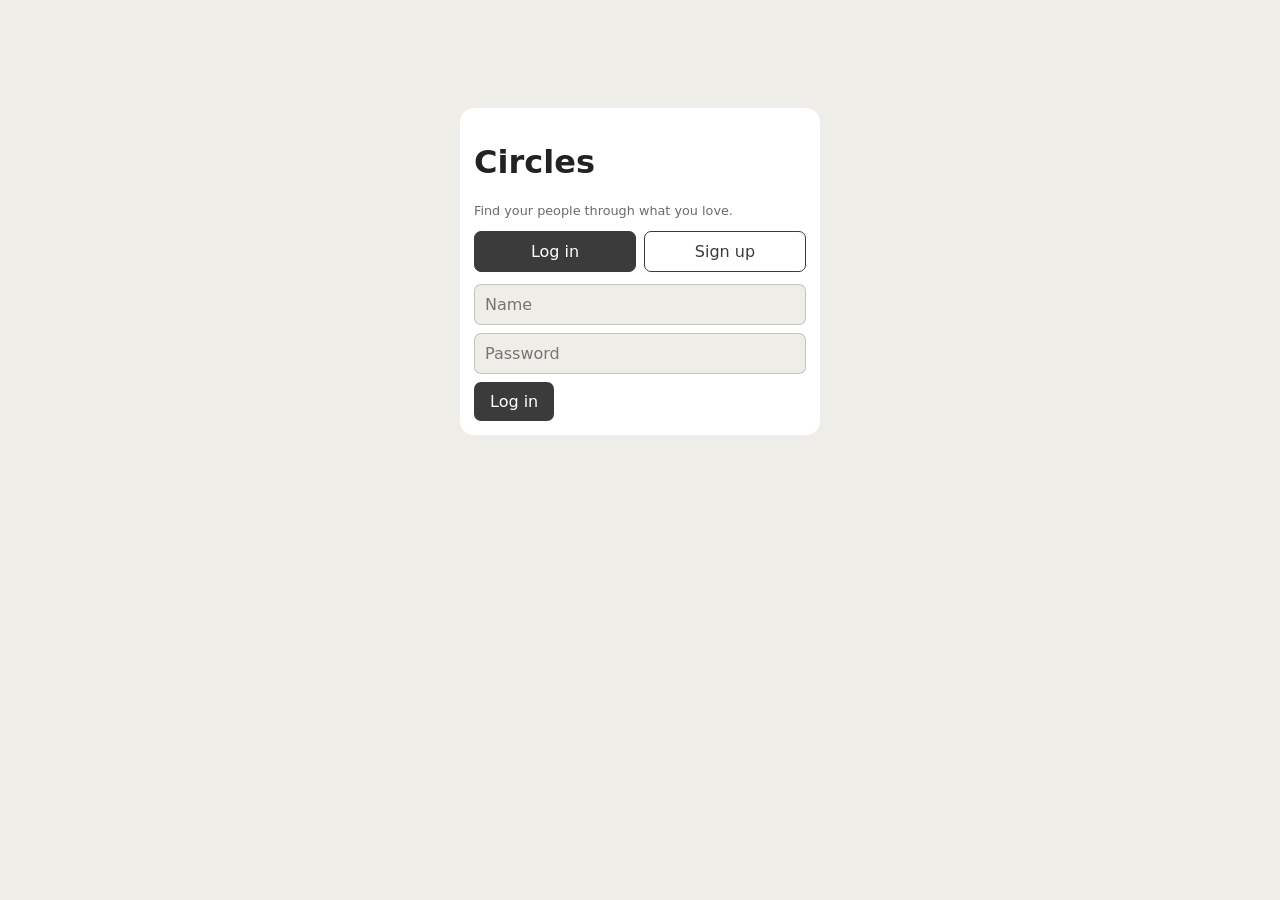
<file: index (1).html>
<!doctype html>
<html lang="en">
<head>
<meta charset="utf-8">
<meta name="viewport" content="width=device-width, initial-scale=1, viewport-fit=cover">
<title>Circles</title>
<style>
:root{--bg:#efede8;--card:#fff;--ink:#222;--mut:#6b6b6b;--ac:#3b3b3b;--on:#fff;--f:system-ui,sans-serif;--r:14px;--hd:var(--ac)}
[data-theme=swimming]{--bg:#dff1f5;--card:#f8fdff;--ink:#073247;--mut:#4d7a8c;--ac:#0b7fa8;--on:#fff;--f:"Trebuchet MS",system-ui,sans-serif;--r:24px;--hd:repeating-radial-gradient(circle at 50% 160%,transparent 0 16px,rgba(255,255,255,.2) 17px 18px),linear-gradient(#0b7fa8,#38a9c9)}
[data-theme=books]{--bg:#e7dcc6;--card:#f3ead8;--ink:#1a1714;--mut:#6e5a47;--ac:#4a2f1b;--on:#f3ead8;--f:Georgia,"Times New Roman",serif;--r:2px;--hd:#1a1714}
[data-theme=gardening]{--bg:#e2ebd6;--card:#f4f8ec;--ink:#1d3320;--mut:#5b7552;--ac:#3f7a38;--on:#fff;--f:"Gill Sans","Trebuchet MS",sans-serif;--r:18px;--hd:linear-gradient(135deg,#2f6a2e,#7fb24a)}
[data-theme=gaming]{--bg:#14102a;--card:#201a40;--ink:#ece8ff;--mut:#9d94d6;--ac:#8f6bff;--on:#14102a;--f:"Courier New",monospace;--r:6px;--hd:#0c0920}
[data-theme=cooking]{--bg:#fbeedf;--card:#fff8ef;--ink:#3a1a10;--mut:#8a5a45;--ac:#b3301c;--on:#fff8ef;--f:"Palatino Linotype",Palatino,serif;--r:12px;--hd:repeating-linear-gradient(45deg,#b3301c 0 14px,#c9503a 14px 28px)}
[data-theme=photography]{--bg:#1c1c1c;--card:#262626;--ink:#f0f0f0;--mut:#a0a0a0;--ac:#f2c14e;--on:#1c1c1c;--f:"Helvetica Neue",Arial,sans-serif;--r:0;--hd:#000}
[data-theme=running]{--bg:#fff1e8;--card:#fffaf6;--ink:#2a1608;--mut:#8a5a3a;--ac:#ff5a1f;--on:#fff;--f:"Arial Narrow","Helvetica Neue",sans-serif;--r:10px;--hd:repeating-linear-gradient(0deg,#ff5a1f 0 8px,#ff7e47 8px 10px)}
[data-theme=music]{--bg:#1a1024;--card:#2a1a3a;--ink:#f5e9ff;--mut:#b79ad6;--ac:#e040fb;--on:#1a1024;--f:Verdana,sans-serif;--r:16px;--hd:linear-gradient(135deg,#5b1b8a,#e040fb)}
[data-theme=painting]{--bg:#fdf6ee;--card:#fff;--ink:#2a2133;--mut:#7d6b8a;--ac:#e0457b;--on:#fff;--f:"Trebuchet MS",sans-serif;--r:20px;--hd:linear-gradient(120deg,#e0457b,#f5a623,#3fb8af)}
[data-theme=hiking]{--bg:#e9eadc;--card:#f6f6ec;--ink:#25301c;--mut:#6d7a5a;--ac:#6b4f2a;--on:#f6f6ec;--f:"Gill Sans",sans-serif;--r:8px;--hd:linear-gradient(#4a6741,#7d9a62)}
[data-theme=cycling]{--bg:#e8f0f7;--card:#f7fbff;--ink:#10243a;--mut:#587490;--ac:#1769c9;--on:#fff;--f:"Helvetica Neue",Arial,sans-serif;--r:12px;--hd:repeating-linear-gradient(135deg,#1769c9 0 12px,#2a85e8 12px 24px)}
[data-theme=yoga]{--bg:#f1ebf5;--card:#fbf8fd;--ink:#3a2d4a;--mut:#8a7b9c;--ac:#8e6bbf;--on:#fff;--f:Optima,"Segoe UI",sans-serif;--r:28px;--hd:linear-gradient(135deg,#b9a2e0,#f4c4d8)}
[data-theme=fishing]{--bg:#dfe9ea;--card:#f1f7f7;--ink:#14302f;--mut:#547572;--ac:#1f6f6b;--on:#fff;--f:"Trebuchet MS",sans-serif;--r:16px;--hd:linear-gradient(#1f6f6b,#4aa8a0)}
[data-theme=knitting]{--bg:#f6e9ea;--card:#fff6f6;--ink:#4a1d2c;--mut:#9a6a77;--ac:#c2415d;--on:#fff;--f:Georgia,serif;--r:22px;--hd:repeating-linear-gradient(45deg,#c2415d 0 6px,#d9607a 6px 12px)}
[data-theme=chess]{--bg:#d9d4cc;--card:#efece6;--ink:#111;--mut:#5b564e;--ac:#111;--on:#efece6;--f:Georgia,serif;--r:0;--hd:repeating-conic-gradient(#111 0 25%,#2e2e2e 0 50%) 0 0/28px 28px}
[data-theme=astronomy]{--bg:#0b1026;--card:#151c3d;--ink:#e6ebff;--mut:#8d9bd1;--ac:#ffd166;--on:#0b1026;--f:"Courier New",monospace;--r:14px;--hd:radial-gradient(circle at 20% 30%,#fff 0 1px,transparent 2px),radial-gradient(circle at 70% 60%,#fff 0 1px,transparent 2px),#0b1026}
*{box-sizing:border-box}
html,body{margin:0;min-height:100%}
body{background:var(--bg);color:var(--ink);font-family:var(--f);transition:background .3s,color .3s}
header{background:var(--hd);color:var(--on);padding:calc(env(safe-area-inset-top,0px) + 16px) 18px 16px;display:flex;justify-content:space-between;align-items:center;gap:12px}
header h1{margin:0;font-size:1.4rem}
header p{margin:4px 0 0;opacity:.85;font-size:.9rem}
main{padding:16px 16px 120px;max-width:640px;margin:0 auto}
nav{position:fixed;left:0;right:0;bottom:0;display:flex;justify-content:center;gap:8px;padding:10px 8px calc(env(safe-area-inset-bottom,0px) + 12px);pointer-events:none}
nav button{display:flex;align-items:center;justify-content:center;width:48px;height:48px;pointer-events:auto;border:0;border-radius:14px;background:var(--card);color:var(--mut);cursor:pointer;box-shadow:0 2px 8px rgba(0,0,0,.18)}
nav button.on{background:var(--ac);color:var(--on)}
button:focus-visible,input:focus-visible,textarea:focus-visible{outline:2px solid var(--ac);outline-offset:2px}
.hico{opacity:.9;flex:none}.ico{flex:none;color:var(--ac)}
.card{background:var(--card);border-radius:var(--r);padding:14px;margin-bottom:12px}
.card img.ph{width:100%;border-radius:calc(var(--r) / 2);display:block;margin-top:8px}
.meta{color:var(--mut);font-size:.8rem}
textarea,input[type=text],input[type=password]{width:100%;font:inherit;color:var(--ink);background:var(--bg);border:1px solid color-mix(in srgb,var(--ink) 20%,transparent);border-radius:calc(var(--r) / 2);padding:10px;margin-bottom:8px}
.btn{background:var(--ac);color:var(--on);border:0;border-radius:calc(var(--r) / 2);padding:10px 16px;font:inherit;cursor:pointer}
.btn.ghost{background:none;color:var(--mut);padding:4px 6px;font-size:.8rem}
.row{display:flex;justify-content:space-between;align-items:center;gap:12px}
.name,.who{display:flex;align-items:center;gap:12px}.who{cursor:pointer}
.empty{color:var(--mut);text-align:center;padding:32px 8px}
.fab{position:fixed;right:18px;bottom:calc(env(safe-area-inset-bottom,0px) + 88px);width:56px;height:56px;border-radius:50%;border:0;background:var(--ac);color:var(--on);font-size:2rem;line-height:1;cursor:pointer;box-shadow:0 4px 14px rgba(0,0,0,.3)}
.tog{display:flex;gap:8px;margin-bottom:12px}
.tog .btn{flex:1;background:none;color:var(--ac);border:1px solid var(--ac)}.tog .btn.on{background:var(--ac);color:var(--on)}
.av{border-radius:50%;object-fit:cover;background:var(--ac);color:var(--on);display:flex;align-items:center;justify-content:center;font-weight:700;flex:none}
.acts{display:flex;gap:6px;margin-top:10px;flex-wrap:wrap}
.acts button{display:flex;align-items:center;gap:6px;background:none;border:1px solid color-mix(in srgb,var(--ink) 18%,transparent);border-radius:999px;padding:6px 12px;color:var(--mut);font:inherit;cursor:pointer}
.acts button.on{color:var(--on);background:var(--ac);border-color:var(--ac)}
.acts{--up1:#2e9e5b;--up2:#7fd36b;--dn1:#e8742a;--dn2:#f2a45c;--uptx:#fff;--dntx:#fff}
.acts[data-h=swimming]{--up1:#1e90ff;--up2:#38d0e8;--dn1:#ff5a47;--dn2:#ff9a62}
.acts[data-h=books]{--up1:#b9791f;--up2:#dcae4e;--dn1:#7a1f2b;--dn2:#b8465a}
.acts[data-h=gardening]{--up1:#2f9e44;--up2:#8bd450;--dn1:#e8590c;--dn2:#f5a623}
.acts[data-h=gaming]{--up1:#22d3a0;--up2:#6bff8f;--dn1:#ff3b6b;--dn2:#ff7a45;--uptx:#14102a}
.acts[data-h=cooking]{--up1:#e8590c;--up2:#ffa94d;--dn1:#3b5bdb;--dn2:#74a0ff;--uptx:#3a1a10}
.acts[data-h=photography]{--up1:#d99a1c;--up2:#f2c14e;--dn1:#4a6fa5;--dn2:#7fa3d1;--uptx:#1c1c1c}
.acts[data-h=running]{--up1:#ff5a1f;--up2:#ffb347;--dn1:#2563eb;--dn2:#60a5fa}
.acts[data-h=music]{--up1:#e040fb;--up2:#ff80ab;--dn1:#00a8c0;--dn2:#4dd0e1}
.acts[data-h=painting]{--up1:#e0457b;--up2:#f5a623;--dn1:#2f9e98;--dn2:#2a7de1}
.acts[data-h=hiking]{--up1:#4a8f3a;--up2:#9ccc65;--dn1:#8d5a2b;--dn2:#c98f4a}
.acts[data-h=cycling]{--up1:#1769c9;--up2:#42a5f5;--dn1:#ef6c00;--dn2:#ffb300}
.acts[data-h=yoga]{--up1:#8e6bbf;--up2:#d1a5ec;--dn1:#e08a6b;--dn2:#f4b183}
.acts[data-h=fishing]{--up1:#1f8f86;--up2:#5fd1bd;--dn1:#d9534f;--dn2:#f08a5d}
.acts[data-h=knitting]{--up1:#c2415d;--up2:#ef8aa0;--dn1:#4b6cb7;--dn2:#8fa8e8}
.acts[data-h=chess]{--up1:#3d3d3d;--up2:#7a7a7a;--dn1:#c9a227;--dn2:#f0d56a;--dntx:#111}
.acts[data-h=astronomy]{--up1:#ffd166;--up2:#ffe9a3;--dn1:#7b61ff;--dn2:#b39dff;--uptx:#0b1026}
.acts button.up{color:var(--up1);border-color:color-mix(in srgb,var(--up1) 45%,transparent);background:linear-gradient(135deg,color-mix(in srgb,var(--up1) 16%,transparent),color-mix(in srgb,var(--up2) 16%,transparent))}
.acts button.dn{color:var(--dn1);border-color:color-mix(in srgb,var(--dn1) 45%,transparent);background:linear-gradient(135deg,color-mix(in srgb,var(--dn1) 16%,transparent),color-mix(in srgb,var(--dn2) 16%,transparent))}
.acts button.up.on{color:var(--uptx);border-color:transparent;background:linear-gradient(135deg,var(--up1),var(--up2))}
.acts button.dn.on{color:var(--dntx);border-color:transparent;background:linear-gradient(135deg,var(--dn1),var(--dn2))}
.cm{border-top:1px solid color-mix(in srgb,var(--ink) 15%,transparent);margin-top:10px;padding-top:8px}
.cm p{margin:6px 0}.faded{opacity:.5}
.auth{margin:12vh auto 0;max-width:360px}.err{color:#c0392b}
</style>
</head>
<body>
<div id="app"></div>
<script>
// ===== ICONS =====
// Icon library: hobby icons, nav icons, and per-hobby reaction icons.
const T='fill="currentColor" fill-opacity=".16"',F='fill="currentColor"';
const ICONS={
  swimming:`<circle cx="17" cy="6" r="2.2" ${F}/><path d="M4 12.5l5-3.5 4 2 2.5-3"/><path d="M12.5 11.5l2.5 2.5"/><path d="M2 16.5c2.2 0 2.2-1.5 4.5-1.5s2.2 1.5 4.5 1.5 2.2-1.5 4.5-1.5 2.2 1.5 4.5 1.5M2 20.5c2.2 0 2.2-1.5 4.5-1.5s2.2 1.5 4.5 1.5 2.2-1.5 4.5-1.5 2.2 1.5 4.5 1.5"/>`,
  books:`<path d="M12 6.5C10 5 7 4.5 3 4.5v13.5c4 0 7 .5 9 2 2-1.5 5-2 9-2V4.5c-4 0-7 .5-9 2z" ${T}/><path d="M12 6.5v13.5M6 8.5c1.5 0 3 .2 4.5.8M6 12c1.5 0 3 .2 4.5.8M18 8.5c-1.5 0-3 .2-4.5.8M18 12c-1.5 0-3 .2-4.5.8"/>`,
  gardening:`<path d="M5.5 15h13l-1.5 6H7z" ${T}/><path d="M12 15V9.5"/><path d="M12 10.5c0-3.5-2.5-5.5-6.5-5.5 0 3.5 2.5 5.5 6.5 5.5zM12 13c0-3 2-4.5 5.5-4.5 0 3-2 4.5-5.5 4.5z" ${T}/>`,
  gaming:`<path d="M7 7h10a5 5 0 0 1 4.8 6.5l-1 3.5a2.5 2.5 0 0 1-4.2 1l-1.8-2.5H9.2L7.4 18a2.5 2.5 0 0 1-4.2-1l-1-3.5A5 5 0 0 1 7 7z" ${T}/><path d="M7.5 10v4M5.5 12h4"/><circle cx="16" cy="11" r="1" ${F}/><circle cx="18.5" cy="13.5" r="1" ${F}/>`,
  cooking:`<path d="M4.5 12h15v5a3.5 3.5 0 0 1-3.5 3.5H8A3.5 3.5 0 0 1 4.5 17z" ${T}/><path d="M3 12h18M10.5 9.5h3M12 9.5V12"/><path d="M8 3c-1 1 1 2 0 3.5M12 2c-1 1 1 2 0 3.5M16 3c-1 1 1 2 0 3.5"/>`,
  photography:`<path d="M3 8.5a2 2 0 0 1 2-2h2.5L9 4h6l1.5 2.5H19a2 2 0 0 1 2 2V18a2 2 0 0 1-2 2H5a2 2 0 0 1-2-2z" ${T}/><circle cx="12" cy="13" r="4"/><circle cx="12" cy="13" r="1.6" ${F}/><circle cx="17.5" cy="9.5" r=".8" ${F}/>`,
  running:`<path d="M3 17v-4l4-1 2-3 3 2 5 2.5c2 .5 4 1 4 3.5v1H3z" ${T}/><path d="M3 20.5h18M9.5 10l1.5 2M12 11.5l1.5 1.5"/>`,
  music:`<path d="M9 18V6l10-2v12"/><circle cx="6.5" cy="18" r="2.5" ${T}/><circle cx="16.5" cy="16" r="2.5" ${T}/><path d="M9 10l10-2"/>`,
  painting:`<path d="M12 3a9 9 0 0 0 0 18c1.5 0 2-1 1.5-2.2-.5-1.3.3-2.3 1.7-2.3H18a3 3 0 0 0 3-3C21 7 17 3 12 3z" ${T}/><circle cx="7.5" cy="11" r="1.2" ${F}/><circle cx="10.5" cy="7" r="1.2" ${F}/><circle cx="15.5" cy="7.5" r="1.2" ${F}/>`,
  hiking:`<path d="M2 20l7-12 4 6 2-3 7 9z" ${T}/><path d="M9 8V4l4 1.5L9 7"/>`,
  cycling:`<circle cx="6" cy="16" r="3.5" ${T}/><circle cx="18" cy="16" r="3.5" ${T}/><path d="M6 16l4-7h5l3 7M10 9l3 7H6M9 6.5h3"/>`,
  yoga:`<circle cx="12" cy="5" r="2" ${F}/><path d="M12 8v5M5 11l7 2 7-2M7 20l5-7 5 7"/>`,
  fishing:`<path d="M3 12c3-5 8-6 12-3l3-2v10l-3-2c-4 3-9 2-12-3z" ${T}/><circle cx="8" cy="11" r=".9" ${F}/><path d="M12 9.5c1 1.5 1 3.5 0 5"/>`,
  knitting:`<circle cx="10" cy="14" r="6" ${T}/><path d="M5.5 11c3 1 6 .5 9-2M4.5 15c4 1.5 8 1 11-1.5M7 19c3 .5 6-.5 8-2.5"/><path d="M14 11l7-8M19 3l2 2"/>`,
  chess:`<circle cx="12" cy="6.5" r="3" ${T}/><path d="M9.5 10c0 2.500-1 3.500-2.500 5h10c-1.500-1.500-2.500-2.500-2.500-5M5 21h14v-3H5z" ${T}/><path d="M7 15h10"/>`,
  astronomy:`<circle cx="12" cy="12" r="5" ${T}/><ellipse cx="12" cy="12" rx="10" ry="3.5" transform="rotate(-20 12 12)"/><circle cx="19" cy="5" r=".8" ${F}/><circle cx="5" cy="19" r=".8" ${F}/>`,
  n_photos:`<rect x="3" y="4" width="18" height="16" rx="3" ${T}/><circle cx="8.5" cy="9.5" r="1.8" ${F}/><path d="M3.5 17l5.5-5 4 3.5 2.5-2 5 4"/>`,
  n_popular:`<path d="M12 3l2.6 5.6 6.1.8-4.5 4.2 1.2 6L12 16.6 6.6 19.6l1.2-6L3.3 9.4l6.1-.8z" ${T}/><path d="M12 14v-5M9.8 11l2.2-2.2 2.2 2.2"/>`,
  n_text:`<path d="M5 4h14a2 2 0 0 1 2 2v9a2 2 0 0 1-2 2h-7l-5 4v-4H5a2 2 0 0 1-2-2V6a2 2 0 0 1 2-2z" ${T}/><path d="M7.5 9h9M7.5 12.5h5.5"/>`,
  n_add:`<rect x="3" y="3" width="18" height="18" rx="4" ${T}/><circle cx="7.5" cy="8" r="1" ${F}/><circle cx="7.5" cy="12" r="1" ${F}/><circle cx="7.5" cy="16" r="1" ${F}/><path d="M11 8h6M11 12h6M11 16h4"/>`,
  n_hobbies:`<path d="M12 20.5s-8-4.7-8-10.5a4.5 4.5 0 0 1 8-2.8A4.5 4.5 0 0 1 20 10c0 5.8-8 10.5-8 10.5z" ${T}/><path d="M7.5 10a2.5 2.5 0 0 1 2-2"/>`,
  n_me:`<circle cx="12" cy="12" r="9.5" ${T}/><circle cx="12" cy="9.5" r="3.2"/><path d="M5.8 18.5c1.2-2.6 3.5-4 6.2-4s5 1.4 6.200 4"/>`
};
// Themed reactions. Dislike reuses the like shape turned upside down.
const REACT={
  swimming:{like:`<path d="M12 3c4 5 6 8 6 11a6 6 0 0 1-12 0c0-3 2-6 6-11z" ${T}/>`,comment:`<circle cx="9" cy="15" r="5" ${T}/><circle cx="17" cy="8" r="3" ${T}/>`},
  books:{like:`<path d="M6 3h12v18l-6-4-6 4z" ${T}/>`,comment:`<path d="M4 20l1-4L16 5l3 3L8 19zM14 7l3 3" ${T}/>`},
  gardening:{like:`<path d="M5 19C5 10 10 5 20 5c0 10-5 15-15 14zM5 19l8-8" ${T}/>`,comment:`<circle cx="12" cy="6" r="2.8" ${T}/><circle cx="12" cy="18" r="2.8" ${T}/><circle cx="6" cy="12" r="2.8" ${T}/><circle cx="18" cy="12" r="2.8" ${T}/><circle cx="12" cy="12" r="1.5" ${F}/>`},
  gaming:{like:`<path d="M12 3l2.6 5.6 6.1.8-4.5 4.2 1.2 6L12 16.6 6.6 19.6l1.2-6L3.3 9.4l6.1-.8z" ${T}/>`,comment:`<path d="M4 5h16v11h-7l-4 4v-4H4z" ${T}/><path d="M8 10.5h.01M12 10.5h.01M16 10.5h.01"/>`},
  cooking:{like:`<path d="M12 3c1 4 5 5 5 10a5 5 0 0 1-10 0c0-2 1-3 2-4 0 2 1 3 2 3 0-4-1-6 1-9z" ${T}/>`,comment:`<path d="M4 17h16M6 17a6 6 0 0 1 12 0M12 9V7" ${T}/>`},
  photography:{like:`<circle cx="12" cy="12" r="8" ${T}/><path d="M12 4l4 7M20 12l-7 4M12 20l-4-7M4 12l7-4"/>`,comment:`<rect x="4" y="5" width="16" height="14" rx="1" ${T}/><path d="M8 5v14M16 5v14"/>`},
  running:{like:`<path d="M13 2L5 14h6l-1 8 8-12h-6z" ${T}/>`,comment:`<circle cx="12" cy="13" r="7" ${T}/><path d="M12 9v4l2.5 1.5M9.5 3h5"/>`},
  music:{like:`<path d="M9 18V5l10-2v12"/><circle cx="6.5" cy="18" r="2.5" ${T}/><circle cx="16.5" cy="15" r="2.5" ${T}/>`,comment:`<path d="M4 12v0M8 8v8M12 5v14M16 8v8M20 11v2"/>`},
  painting:{like:`<path d="M20 4L10 14l-2-2L18 2z" ${T}/><path d="M8 14c-3 0-4 2-4 4s-1 2-1 2c3 1 7 0 7-4z" ${T}/>`,comment:`<path d="M4 5h16v11H9l-5 4z" ${T}/><circle cx="9" cy="10.5" r="1" ${F}/><circle cx="12.5" cy="10.5" r="1" ${F}/>`},
  hiking:{like:`<path d="M3 19l6-11 4 7 2-3 6 7z" ${T}/>`,comment:`<circle cx="12" cy="12" r="8" ${T}/><path d="M15 9l-1.5 4.5L9 15l1.5-4.5z"/>`},
  cycling:{like:`<circle cx="12" cy="12" r="8" ${T}/><circle cx="12" cy="12" r="1.5" ${F}/><path d="M12 4v6.5M12 13.5V20M4 12h6.5M13.5 12H20"/>`,comment:`<path d="M6 17h12l-1.5-2V10a4.5 4.5 0 0 0-9 0v5z" ${T}/><path d="M10 20h4"/>`},
  yoga:{like:`<path d="M12 4c3 3 3 7 0 10-3-3-3-7 0-10zM4 9c4 0 7 2 8 5-4 0-7-2-8-5zM20 9c-4 0-7 2-8 5 4 0 7-2 8-5z" ${T}/><path d="M5 18h14"/>`,comment:`<circle cx="12" cy="12" r="3" ${F}/><circle cx="12" cy="12" r="7"/>`},
  fishing:{like:`<path d="M4 12c3-5 8-5 11-2l4-3v10l-4-3c-3 3-8 3-11-2z" ${T}/><circle cx="8.5" cy="11" r=".8" ${F}/>`,comment:`<path d="M13 3v12a4.5 4.5 0 0 1-9 0v-1.5M2 12l2 2 2-2"/><circle cx="13" cy="3" r="1" ${F}/>`},
  knitting:{like:`<circle cx="12" cy="12" r="8" ${T}/><path d="M5 9c4 1.5 9 1 14-2M4.5 14c5 2 10 1 15-2M8 19.5c3 .5 7-1 9-4"/>`,comment:`<path d="M5 20L19 4M5 4l14 16"/><circle cx="19" cy="4" r="1.3" ${F}/><circle cx="19" cy="20" r="1.3" ${F}/>`},
  chess:{like:`<path d="M4 18l-1-10 5 4 4-7 4 7 5-4-1 10z" ${T}/><path d="M4 21h16"/>`,comment:`<rect x="4" y="4" width="16" height="16" rx="1"/><path d="M4 12h16M12 4v16"/><path d="M4 4h8v8H4zM12 12h8v8h-8z" ${F}/>`},
  astronomy:{like:`<path d="M12 3c1 5 3 7 9 9-6 2-8 4-9 9-1-5-3-7-9-9 6-2 8-4 9-9z" ${T}/>`,comment:`<path d="M20 14.5A8 8 0 1 1 9.5 4 6.5 6.5 0 0 0 20 14.5z" ${T}/>`}
};
const HIDE='<path d="M3 12s3.5-6 9-6 9 6 9 6-3.5 6-9 6-9-6-9-6z"/><circle cx="12" cy="12" r="2.5"/><path d="M4 4l16 16"/>';
const svg=(inner,n=28,c="ico",flip=false)=>`<svg class="${c}" viewBox="0 0 24 24" width="${n}" height="${n}" fill="none" stroke="currentColor" stroke-width="1.7" stroke-linecap="round" stroke-linejoin="round" aria-hidden="true">${flip?`<g transform="rotate(180 12 12)">${inner}</g>`:inner}</svg>`;
const ico=(k,n,c)=>svg(ICONS[k],n,c);
const rico=(h,t,n=20)=>t==="hide"?svg(HIDE,n,"ri"):svg(REACT[h][t==="dislike"?"like":t],n,"ri",t==="dislike");

// ===== MODELS =====
// MODEL: data, rules and saving (localStorage). Contains no HTML.
const M=(()=>{
const KEY="circles-db-v2";
const H={
  swimming:{name:"Swimming",tag:"Laps, open water and cold-lake bravery."},
  books:{name:"Books",tag:"What you’re reading and what it did to you."},
  gardening:{name:"Gardening",tag:"Seeds, soil and slow wins."},
  gaming:{name:"Gaming",tag:"Runs, builds and rage-quits."},
  cooking:{name:"Cooking",tag:"Dinners worth photographing."},
  photography:{name:"Photography",tag:"One good frame at a time."},
  running:{name:"Running",tag:"Early miles and personal bests."},
  music:{name:"Music",tag:"Play it, make it, share it."},
  painting:{name:"Painting",tag:"Colour, canvas and happy accidents."},
  hiking:{name:"Hiking",tag:"Trails, summits and snack breaks."},
  cycling:{name:"Cycling",tag:"Two wheels, long roads."},
  yoga:{name:"Yoga",tag:"Stretch, breathe, repeat."},
  fishing:{name:"Fishing",tag:"Patience, water and the one that got away."},
  knitting:{name:"Knitting",tag:"One more row, always."},
  chess:{name:"Chess",tag:"Openings, endgames and blunders."},
  astronomy:{name:"Astronomy",tag:"Clear skies and faraway things."}};
let db=null;
const uid=p=>p+Date.now().toString(36)+Math.random().toString(36).slice(2,6);
const save=()=>{try{localStorage.setItem(KEY,JSON.stringify(db))}catch(e){alert("Storage is full. Delete a photo post to free up space.")}};
async function hash(pw,salt){const b=await crypto.subtle.digest("SHA-256",new TextEncoder().encode(salt+pw));return[...new Uint8Array(b)].map(x=>x.toString(16).padStart(2,"0")).join("")}
function seed(){
  const n=Date.now(),m=6e4,u=(id,name,bio,joined)=>({id,name,bio,pic:null,salt:null,hash:null,joined,current:null,hidden:[]});
  const p=(id,hobby,who,text,ago,votes)=>({id,hobby,uid:who,text,img:null,t:n-ago*m,votes});
  return{session:null,
    users:[u("u1","Mira","Cold-water swimmer and lake enthusiast.",["swimming","photography"]),u("u2","Jonas","Reads too much, sleeps too little.",["books","cooking"]),u("u3","Elin","Tomatoes, tulips and bad puns.",["gardening","books"])],
    posts:[p("p1","swimming","u1","Hit 2 km in the lake this morning. Water was 14 degrees.",20,{u2:1,u3:1}),
      p("p2","books","u2","Finished a thousand-page novel. Need a lighter read next, suggestions?",90,{u3:1}),
      p("p3","gardening","u3","First tomatoes of the year are finally turning red.",300,{u1:1,u2:1}),
      p("p4","books","u3","Reread an old favourite and it hit differently this time.",1500,{}),
      p("p5","cooking","u2","Burnt the garlic again. Lesson: never leave it alone.",60,{u1:-1})],
    comments:[{id:"c1",pid:"p2",uid:"u3",text:"Try a short story collection!",t:n-60*m}]}}
try{db=JSON.parse(localStorage.getItem(KEY))}catch(e){}
if(!db){db=seed();save()}
const user=i=>db.users.find(x=>x.id===i);
const me=()=>user(db.session);
const post=i=>db.posts.find(p=>p.id===i);
const count=h=>db.posts.filter(p=>p.hobby===h).length;
const members=h=>db.users.filter(x=>x.joined.includes(h)).length;
return{H,user,me,post,members,count,
  // --- accounts ---
  async signUp(name,pw){
    name=name.trim();
    if(name.length<2||pw.length<4)return"Use a name of 2+ characters and a password of 4+.";
    if(db.users.some(x=>x.name.toLowerCase()===name.toLowerCase()))return"That name is taken.";
    const salt=uid("s"),u={id:uid("u"),name,bio:"",pic:null,salt,hash:await hash(pw,salt),joined:[],current:null,hidden:[]};
    db.users.push(u);db.session=u.id;save();return null},
  async logIn(name,pw){
    const u=db.users.find(x=>x.hash&&x.name.toLowerCase()===name.trim().toLowerCase());
    if(!u||u.hash!==await hash(pw,u.salt))return"Wrong name or password.";
    db.session=u.id;save();return null},
  logout(){db.session=null;save()},
  update(patch){
    if(patch.name!==undefined){const nm=patch.name.trim();
      if(nm.length<2)return"Name needs 2+ characters.";
      if(db.users.some(x=>x.id!==db.session&&x.name.toLowerCase()===nm.toLowerCase()))return"That name is taken.";
      patch.name=nm}
    Object.assign(me(),patch);save();return null},
  // --- hobbies: most popular first (members, then posts) ---
  popular(list){return list.slice().sort((a,b)=>members(b)-members(a)||count(b)-count(a))},
  join(h){const u=me();if(!u.joined.includes(h))u.joined.push(h);u.current=h;save()},
  setCurrent(h){me().current=h;save()},
  leave(h){const u=me();u.joined=u.joined.filter(x=>x!==h);if(u.current===h)u.current=u.joined[0]||null;save()},
  // most popular posts across all hobbies: likes minus dislikes, then comments, then newest
  popularPosts(){const hid=me().hidden,sc=p=>Object.values(p.votes).reduce((a,b)=>a+b,0),nc=p=>db.comments.filter(c=>c.pid===p.id).length;
    return db.posts.filter(p=>!hid.includes(p.id)).sort((a,b)=>sc(b)-sc(a)||nc(b)-nc(a)||b.t-a.t).slice(0,30)},
  // --- posts: newest first ---
  feed(h,photo,showHidden){const hid=me().hidden;return db.posts.filter(p=>p.hobby===h&&!!p.img===photo&&(showHidden||!hid.includes(p.id))).sort((a,b)=>b.t-a.t)},
  hiddenIn(h,photo){const hid=me().hidden;return db.posts.filter(p=>p.hobby===h&&!!p.img===photo&&hid.includes(p.id)).length},
  byUser(id){return db.posts.filter(p=>p.uid===id).sort((a,b)=>b.t-a.t)},
  savePost(d){
    const photo=d.kind==="photo";
    if(d.id){const p=post(d.id);p.text=d.text;p.img=photo?d.img:null}
    else db.posts.push({id:uid("p"),hobby:d.hobby,uid:db.session,text:d.text,img:photo?d.img:null,t:Date.now(),votes:{}});
    save()},
  remove(id){db.posts=db.posts.filter(p=>p.id!==id);db.comments=db.comments.filter(c=>c.pid!==id);save()},
  // --- reactions ---
  vote(id,v){const p=post(id),k=db.session;if(p.votes[k]===v)delete p.votes[k];else p.votes[k]=v;save()},
  hide(id){const u=me();u.hidden=u.hidden.includes(id)?u.hidden.filter(x=>x!==id):[...u.hidden,id];save()},
  comments(id){return db.comments.filter(c=>c.pid===id).sort((a,b)=>a.t-b.t)},
  comment(id,text){db.comments.push({id:uid("c"),pid:id,uid:db.session,text,t:Date.now()});save()}
}})();

// ===== VIEWS =====
// VIEW: turns data into HTML strings. Never changes data.
const esc=t=>String(t).replace(/[&<>"]/g,c=>({"&":"&amp;","<":"&lt;",">":"&gt;",'"':"&quot;"}[c]));
const V={
  ago(t){const s=(Date.now()-t)/1000;return s<60?"just now":s<3600?Math.floor(s/60)+"m ago":s<86400?Math.floor(s/3600)+"h ago":Math.floor(s/86400)+"d ago"},
  avatar(u,n=36){return u.pic?`<img class="av" src="${u.pic}" width="${n}" height="${n}" alt="${esc(u.name)}">`:`<div class="av" style="width:${n}px;height:${n}px;font-size:${Math.round(n/2.4)}px">${esc(u.name[0].toUpperCase())}</div>`},
  auth(mode,err){const i=mode==="in";return`<div class="auth card"><h1>Circles</h1><p class="meta">Find your people through what you love.</p>
    <div class="tog"><button class="btn ${i?"on":""}" onclick="C.mode('in')">Log in</button><button class="btn ${i?"":"on"}" onclick="C.mode('up')">Sign up</button></div>
    ${err?`<p class="err">${esc(err)}</p>`:""}<input type="text" id="an" placeholder="Name" autocomplete="username"><input type="password" id="ap" placeholder="Password" autocomplete="${i?"current-password":"new-password"}">
    <button class="btn" onclick="C.auth()">${i?"Log in":"Create account"}</button></div>`},
  header(h,tab){if(tab==="popular")return`<header><div><h1>Popular</h1><p>Top posts and photos across every hobby.</p></div>${ico("n_popular",44,"hico")}</header>`;const x=h&&M.H[h];return`<header><div><h1>${x?esc(x.name):"Circles"}</h1><p>${x?esc(x.tag):"Join a hobby to get started."}</p></div>${x?ico(h,44,"hico"):""}</header>`},
  nav(tab){return`<nav>${[["popular","Popular"],["photos","Photos"],["text","Posts"],["add","Explore hobbies"],["hobbies","My hobbies"],["me","Profile"]].map(([k,l])=>`<button class="${tab===k?"on":""}" onclick="C.go('${k}')" aria-label="${l}" title="${l}">${ico("n_"+k,28,"ni")}</button>`).join("")}</nav>`},
  card(p,S,u,showHobby){
    const a=M.user(p.uid),h=p.hobby,mine=p.uid===u.id,v=Object.values(p.votes),up=v.filter(x=>x>0).length,dn=v.filter(x=>x<0).length,cs=M.comments(p.id),hid=u.hidden.includes(p.id),my=p.votes[u.id];
    const b=(on,fn,label,icon,n,c="")=>`<button class="${c} ${on?"on":""}" onclick="${fn}" aria-label="${label}" title="${label}">${icon}${n===undefined?"":`<span>${n}</span>`}</button>`;
    return`<div class="card ${hid?"faded":""}"><div class="row"><div class="who" onclick="C.profile('${a.id}')">${V.avatar(a,34)}<div><strong>${esc(a.name)}</strong><div class="meta">${V.ago(p.t)}${showHobby?" · "+esc(M.H[h].name):""}</div></div></div>
      ${mine?`<span><button class="btn ghost" onclick="C.compose(null,'${p.id}')">Edit</button><button class="btn ghost" onclick="C.del('${p.id}')">Delete</button></span>`:""}</div>
      ${p.text?`<p>${esc(p.text)}</p>`:""}${p.img?`<img class="ph" src="${p.img}" alt="Photo in ${esc(M.H[h].name)}">`:""}
      <div class="acts" data-h="${h}">${b(my===1,`C.vote('${p.id}',1)`,"Like",rico(h,"like"),up,"up")}${b(my===-1,`C.vote('${p.id}',-1)`,"Dislike",rico(h,"dislike"),dn,"dn")}${b(S.open[p.id],`C.toggle('${p.id}')`,"Comments",rico(h,"comment"),cs.length)}${mine?"":b(false,`C.hide('${p.id}')`,hid?"Unhide":"Hide",rico(h,"hide"))}</div>
      ${S.open[p.id]?`<div class="cm">${cs.map(c=>`<p><strong>${esc(M.user(c.uid).name)}</strong> <span class="meta">${V.ago(c.t)}</span><br>${esc(c.text)}</p>`).join("")||`<p class="meta">No comments yet.</p>`}<div class="row"><input type="text" id="c-${p.id}" placeholder="Add a comment"><button class="btn" onclick="C.comment('${p.id}')">Send</button></div></div>`:""}</div>`},
  feed(S,u,photo){
    const h=u.current;
    if(!h)return`<div class="empty">You haven’t picked a hobby yet.<br><br><button class="btn" onclick="C.go('add')">Explore hobbies</button></div>`;
    const list=M.feed(h,photo,S.showHidden),hn=M.hiddenIn(h,photo);
    return(list.length?list.map(p=>V.card(p,S,u)).join(""):`<div class="empty">${ico(h,40)}<br>No ${photo?"photos":"posts"} in ${esc(M.H[h].name)} yet. Tap + to share the first one.</div>`)
      +(hn?`<button class="btn ghost" onclick="C.toggleHidden()">${S.showHidden?"Hide hidden posts":"Show "+hn+" hidden"}</button>`:"")
      +`<button class="fab" aria-label="New post" onclick="C.compose('${photo?"photo":"text"}')">+</button>`},
  compose(S){
    const d=S.draft,ph=d.kind==="photo",name=esc(M.H[d.hobby].name);
    return`<h2>${d.id?"Edit post":"New post"} in ${name}</h2>`+(d.id?"":`<div class="tog"><button class="btn ${ph?"":"on"}" onclick="C.kind('text')">Text</button><button class="btn ${ph?"on":""}" onclick="C.kind('photo')">Photo</button></div>`)
      +`<div class="card">${ph?`${d.img?`<img class="ph" src="${d.img}" alt="Current photo"><br>`:""}<input type="file" id="file" accept="image/*"><br><br>`:""}<textarea id="txt" rows="${ph?2:5}" placeholder="${ph?"Add a caption":"Share something with "+name}">${esc(d.text)}</textarea><button class="btn" onclick="C.savePost()">${d.id?"Save changes":"Post"}</button> <button class="btn ghost" onclick="C.cancel()">Cancel</button></div>`},
  hobbyRow(k,btn){return`<div class="card row"><div class="name">${ico(k)}<div><strong>${M.H[k].name}</strong><div class="meta">${M.members(k)} members · ${M.count(k)} posts</div></div></div>${btn}</div>`},
  explore(u){const rest=M.popular(Object.keys(M.H).filter(k=>!u.joined.includes(k)));
    return`<h2>Explore hobbies</h2><p class="meta">Most popular first.</p>`+(rest.length?rest.map(k=>V.hobbyRow(k,`<button class="btn" onclick="C.join('${k}')">Join</button>`)).join(""):`<div class="empty">You’ve joined every hobby for now.</div>`)},
  mine(u){const my=M.popular(u.joined);
    return`<h2>My hobbies</h2>`+(my.length?my.map(k=>V.hobbyRow(k,`<span><button class="btn" onclick="C.pick('${k}')">${u.current===k?"Viewing":"Open"}</button> <button class="btn ghost" onclick="C.leave('${k}')">Leave</button></span>`)).join(""):`<div class="empty">No hobbies yet. Tap Explore hobbies to join one.</div>`)},
  profile(S,u){
    const id=S.viewUid||u.id,a=M.user(id),own=id===u.id,posts=M.byUser(id);
    const top=own?`<div class="card"><div id="pvw">${V.avatar(a,80)}</div><br><input type="file" id="pf" accept="image/*" onchange="C.picChosen(this)"><br><br><input type="text" id="pn" value="${esc(a.name)}" aria-label="Name"><textarea id="pb" rows="3" placeholder="Tell people about yourself">${esc(a.bio)}</textarea><button class="btn" onclick="C.saveProfile()">Save profile</button> <button class="btn ghost" onclick="C.logout()">Log out</button></div>`
      :`<div class="card"><div class="name">${V.avatar(a,80)}<div><h2 style="margin:0">${esc(a.name)}</h2><div class="meta">${a.joined.map(k=>esc(M.H[k].name)).join(", ")}</div></div></div><p>${esc(a.bio)||"<span class=meta>No bio yet.</span>"}</p></div>`;
    return top+`<h2>${own?"Your posts":"Posts"}</h2>`+(posts.length?posts.map(p=>V.card(p,S,u,true)).join(""):`<div class="empty">No posts yet.</div>`)},
  popular(S,u){const l=(S.order||[]).map(M.post).filter(p=>p&&!u.hidden.includes(p.id));return l.length?l.map(p=>V.card(p,S,u,true)).join(""):`<div class="empty">Nothing here yet.</div>`},
  page(S,u){return({popular:()=>V.popular(S,u),photos:()=>V.feed(S,u,true),text:()=>V.feed(S,u,false),compose:()=>V.compose(S),add:()=>V.explore(u),hobbies:()=>V.mine(u),me:()=>V.profile(S,u)})[S.tab]()}
};

// ===== CONTROLLER =====
// CONTROLLER: handles clicks, asks the Model to change data, then redraws the View.
const C=(()=>{
const S={order:null,tab:"text",mode:"in",err:"",open:{},showHidden:false,viewUid:null,draft:null,back:"text",pic:null};
const $=s=>document.querySelector(s);
function shrink(f,max,cb){const r=new FileReader();r.onload=()=>{const i=new Image();i.onload=()=>{
  const k=Math.min(1,max/Math.max(i.width,i.height)),c=document.createElement("canvas");
  c.width=i.width*k;c.height=i.height*k;c.getContext("2d").drawImage(i,0,0,c.width,c.height);cb(c.toDataURL("image/jpeg",.7))};i.src=r.result};r.readAsDataURL(f)}
function render(){
  const u=M.me(),app=$("#app");
  if(!u){document.body.dataset.theme="none";app.innerHTML=V.auth(S.mode,S.err);return}
  if(S.tab==="compose"&&!S.draft)S.tab="text";
  if(S.tab==="popular"&&!S.order)S.order=M.popularPosts().map(p=>p.id); // order is frozen until you reopen the page
  document.body.dataset.theme=S.tab==="popular"?"none":(u.current||"none");
  app.innerHTML=V.header(u.current,S.tab)+`<main>${V.page(S,u)}</main>`+V.nav(S.tab)}
const api={
  mode(m){S.mode=m;S.err="";render()},
  async auth(){const n=$("#an").value,p=$("#ap").value;S.err=(S.mode==="in"?await M.logIn(n,p):await M.signUp(n,p))||"";S.tab="text";render()},
  logout(){M.logout();S.tab="text";S.viewUid=null;render()},
  go(t){S.order=null;S.tab=t;S.viewUid=null;S.draft=null;render()},
  pick(h){M.setCurrent(h);S.tab="text";render()},
  join(h){M.join(h);S.tab="text";render()},
  leave(h){if(confirm("Leave "+M.H[h].name+"? Your posts stay, but it disappears from your list.")){M.leave(h);render()}},
  vote(id,v){M.vote(id,v);render()},
  hide(id){M.hide(id);render()},
  toggle(id){S.open[id]=!S.open[id];render()},
  toggleHidden(){S.showHidden=!S.showHidden;render()},
  comment(id){const t=$("#c-"+id).value.trim();if(!t)return;M.comment(id,t);S.open[id]=true;render()},
  compose(kind,id){
    const p=id&&M.post(id);if(S.tab!=="compose")S.back=S.tab;
    S.draft=p?{id:p.id,hobby:p.hobby,kind:p.img?"photo":"text",text:p.text,img:p.img}:{id:null,hobby:M.me().current,kind,text:"",img:null};
    S.tab="compose";render()},
  kind(k){S.draft.text=$("#txt").value;S.draft.kind=k;render()},
  cancel(){S.draft=null;S.tab=S.back;render()},
  savePost(){
    const d=S.draft,text=$("#txt").value.trim(),photo=d.kind==="photo",f=photo&&$("#file").files[0];
    const done=img=>{
      if(photo&&!img){alert("Choose a photo first.");return}
      if(!photo&&!text){alert("Write something first.");return}
      M.savePost({...d,text,img});
      S.tab=S.back==="me"?"me":(photo?"photos":"text");S.draft=null;render()};
    f?shrink(f,800,done):done(d.img)},
  del(id){if(confirm("Delete this post?")){M.remove(id);render()}},
  profile(id){S.tab="me";S.viewUid=id===M.me().id?null:id;render();scrollTo(0,0)},
  picChosen(input){const f=input.files[0];if(f)shrink(f,240,d=>{S.pic=d;$("#pvw").innerHTML=V.avatar({pic:d,name:"?"},80)})},
  saveProfile(){const err=M.update({name:$("#pn").value,bio:$("#pb").value,...(S.pic?{pic:S.pic}:{})});if(err){alert(err);return}S.pic=null;render()}
};
render();
return api})();

</script>
</body>
</html>
</file>
